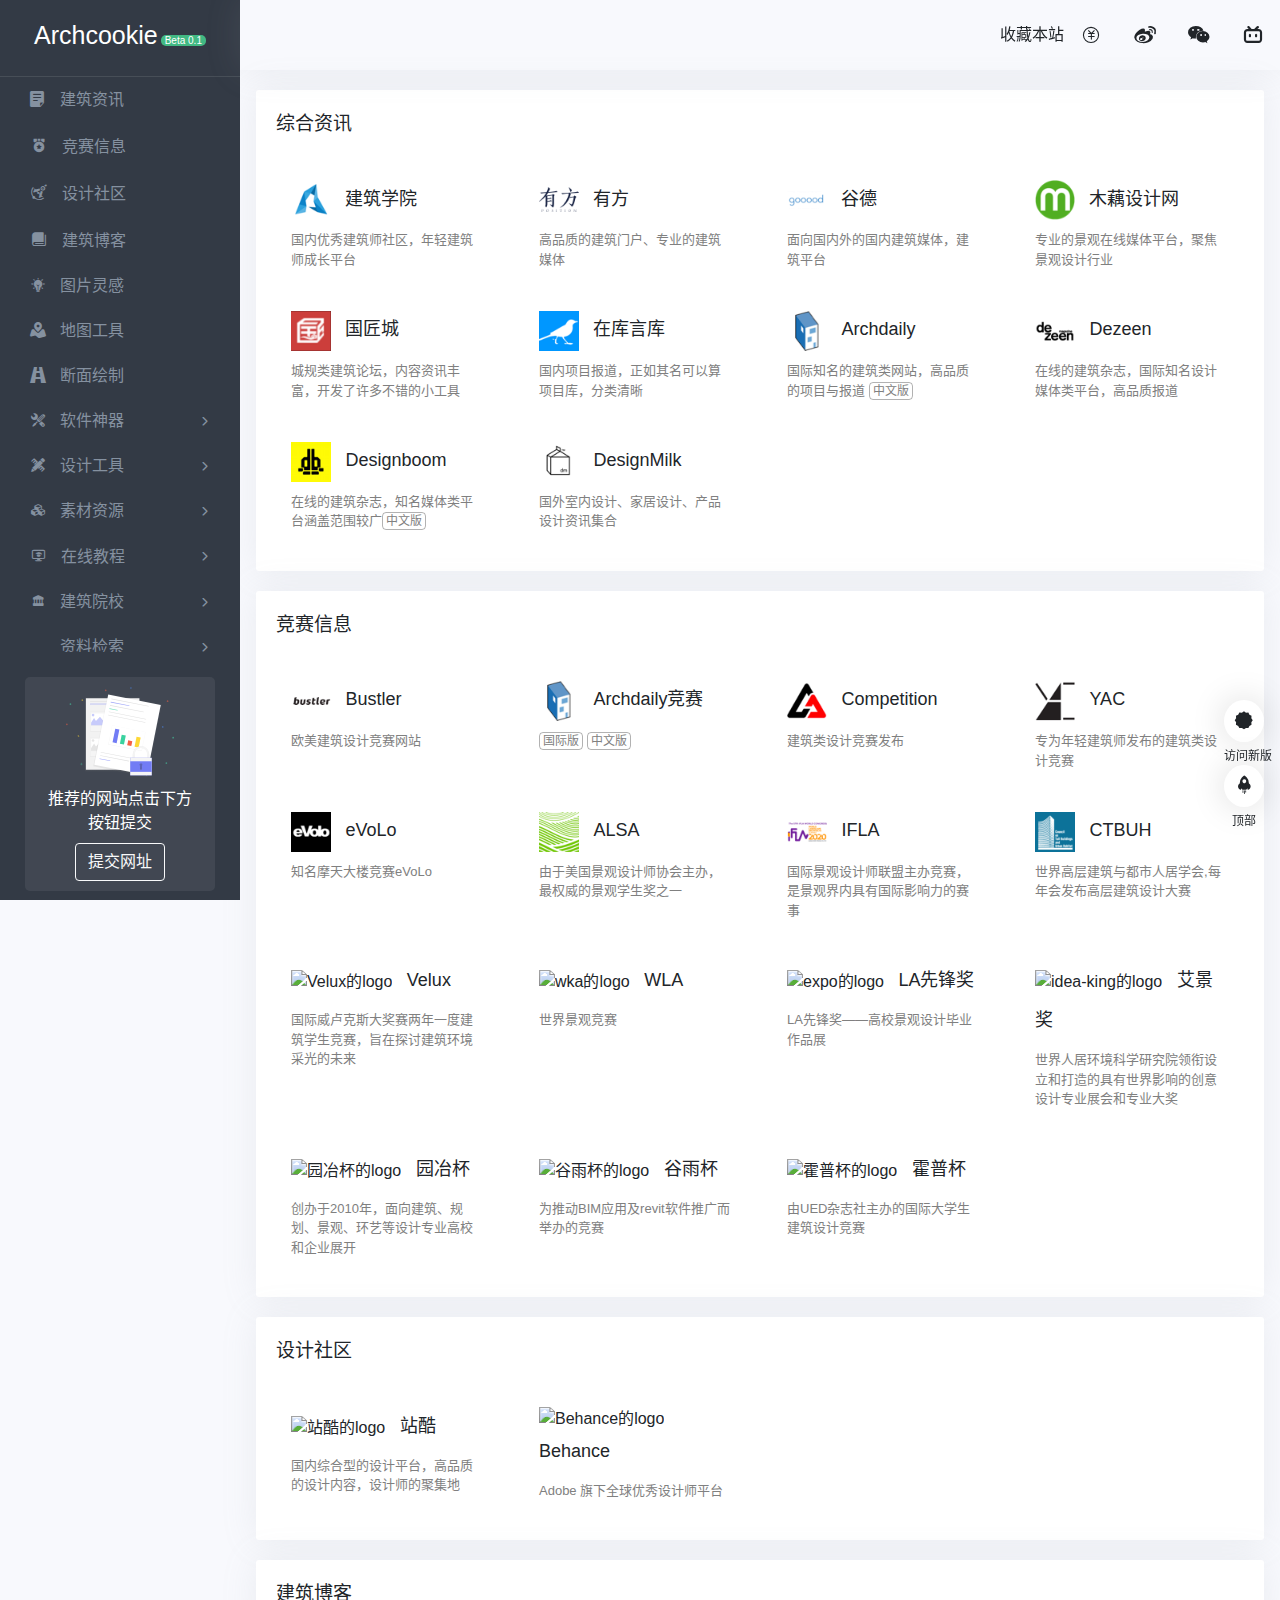
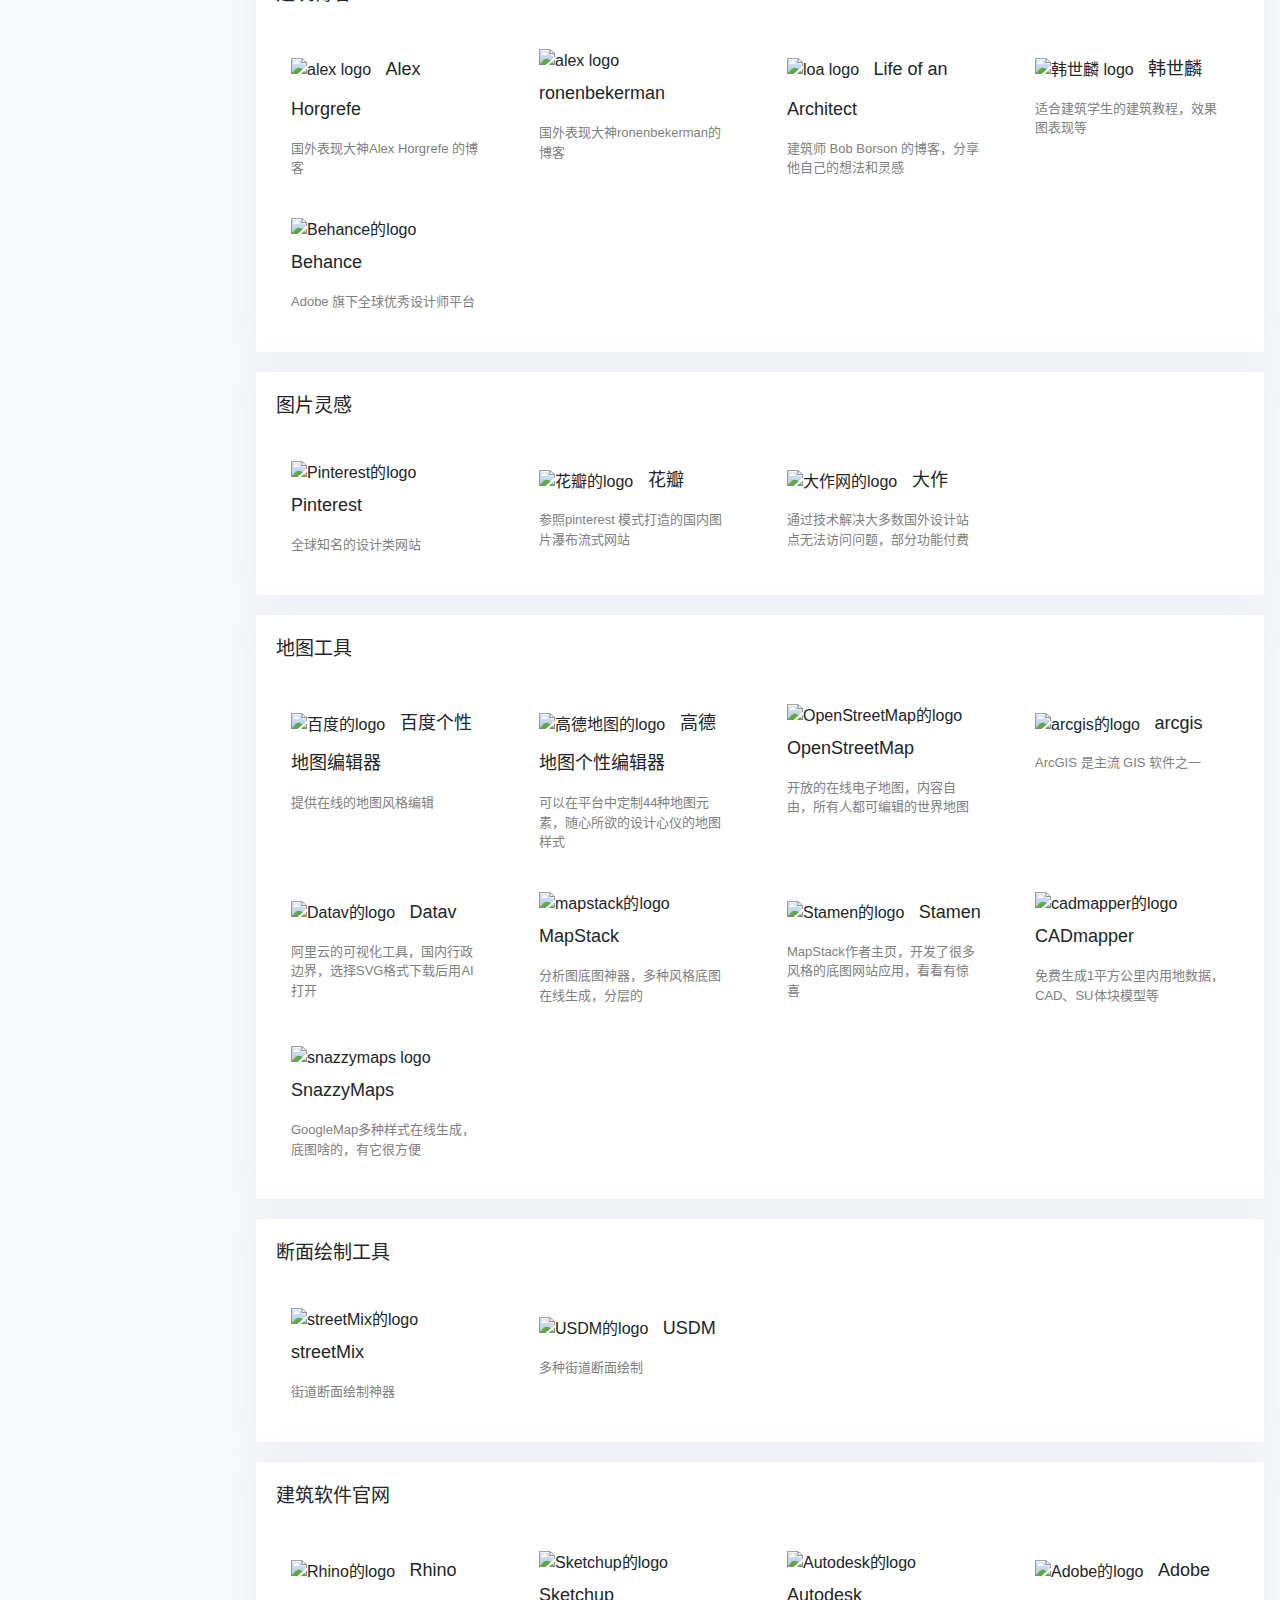
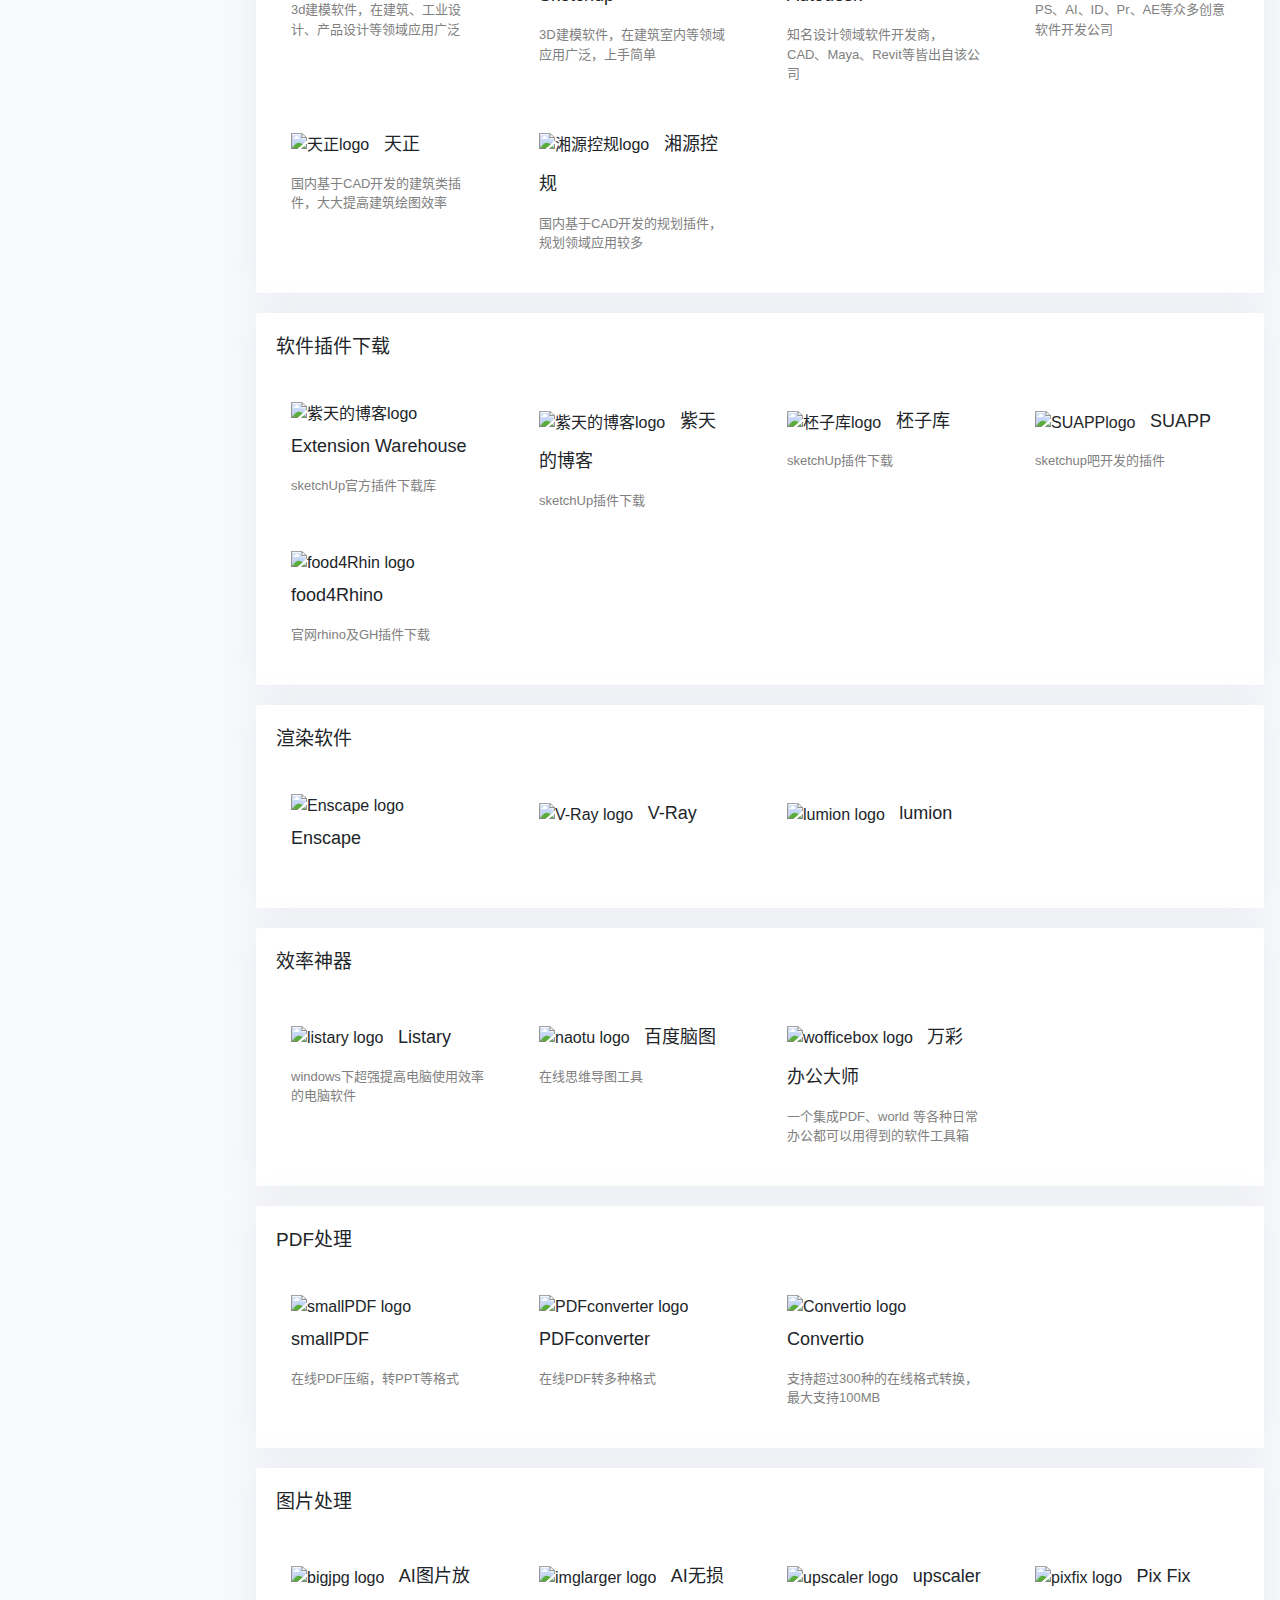
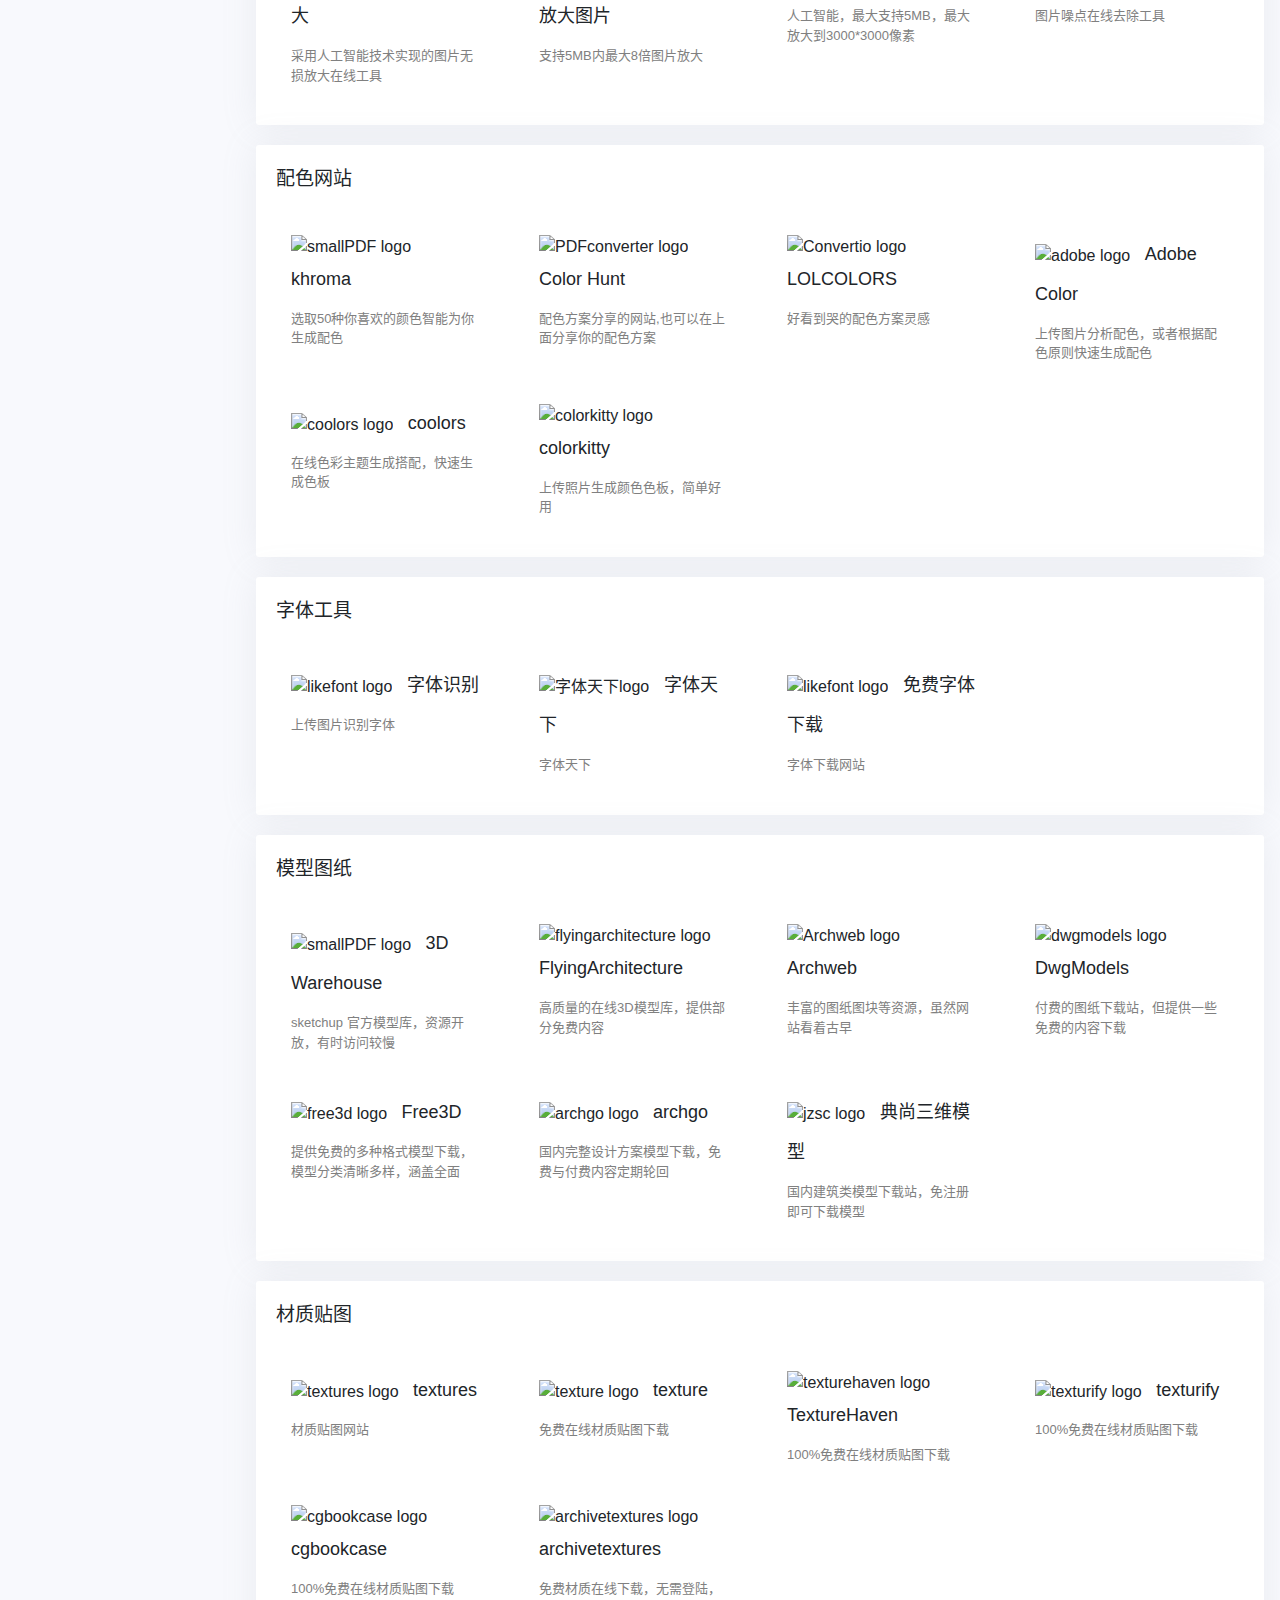
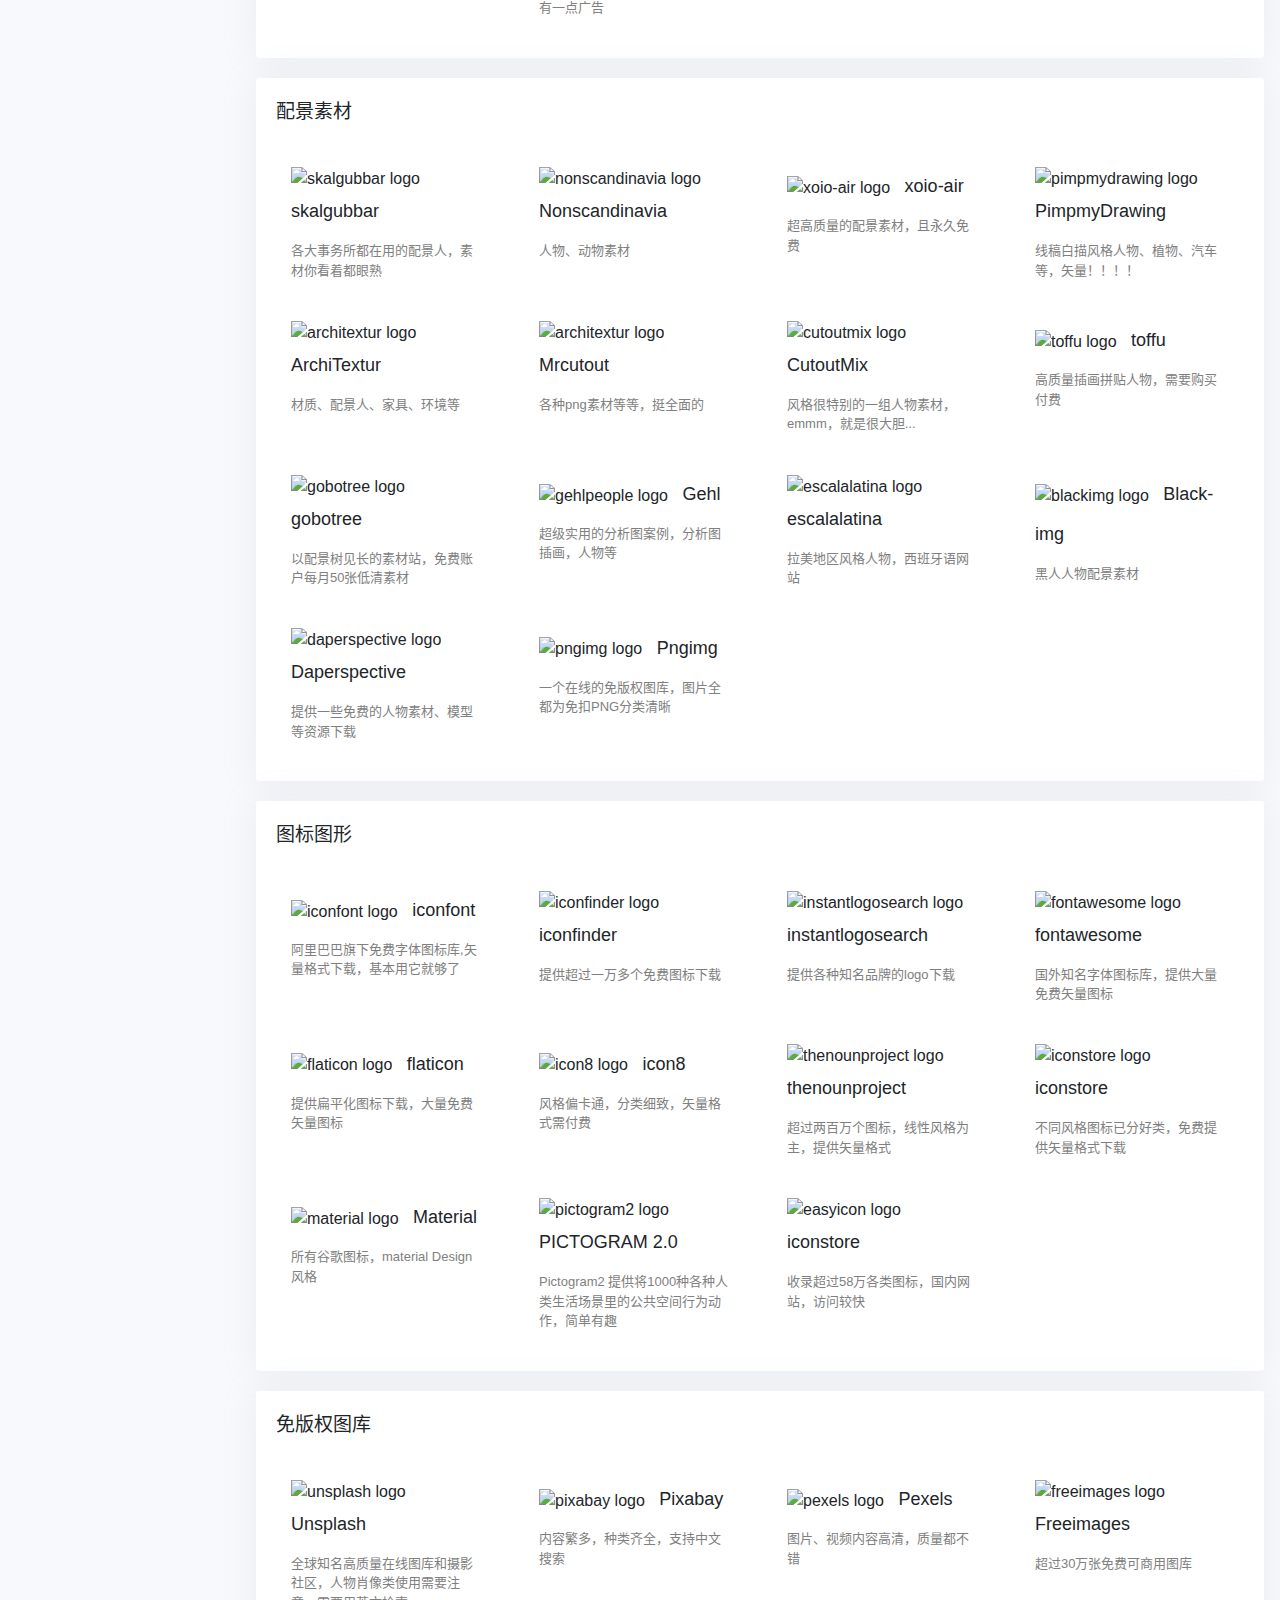
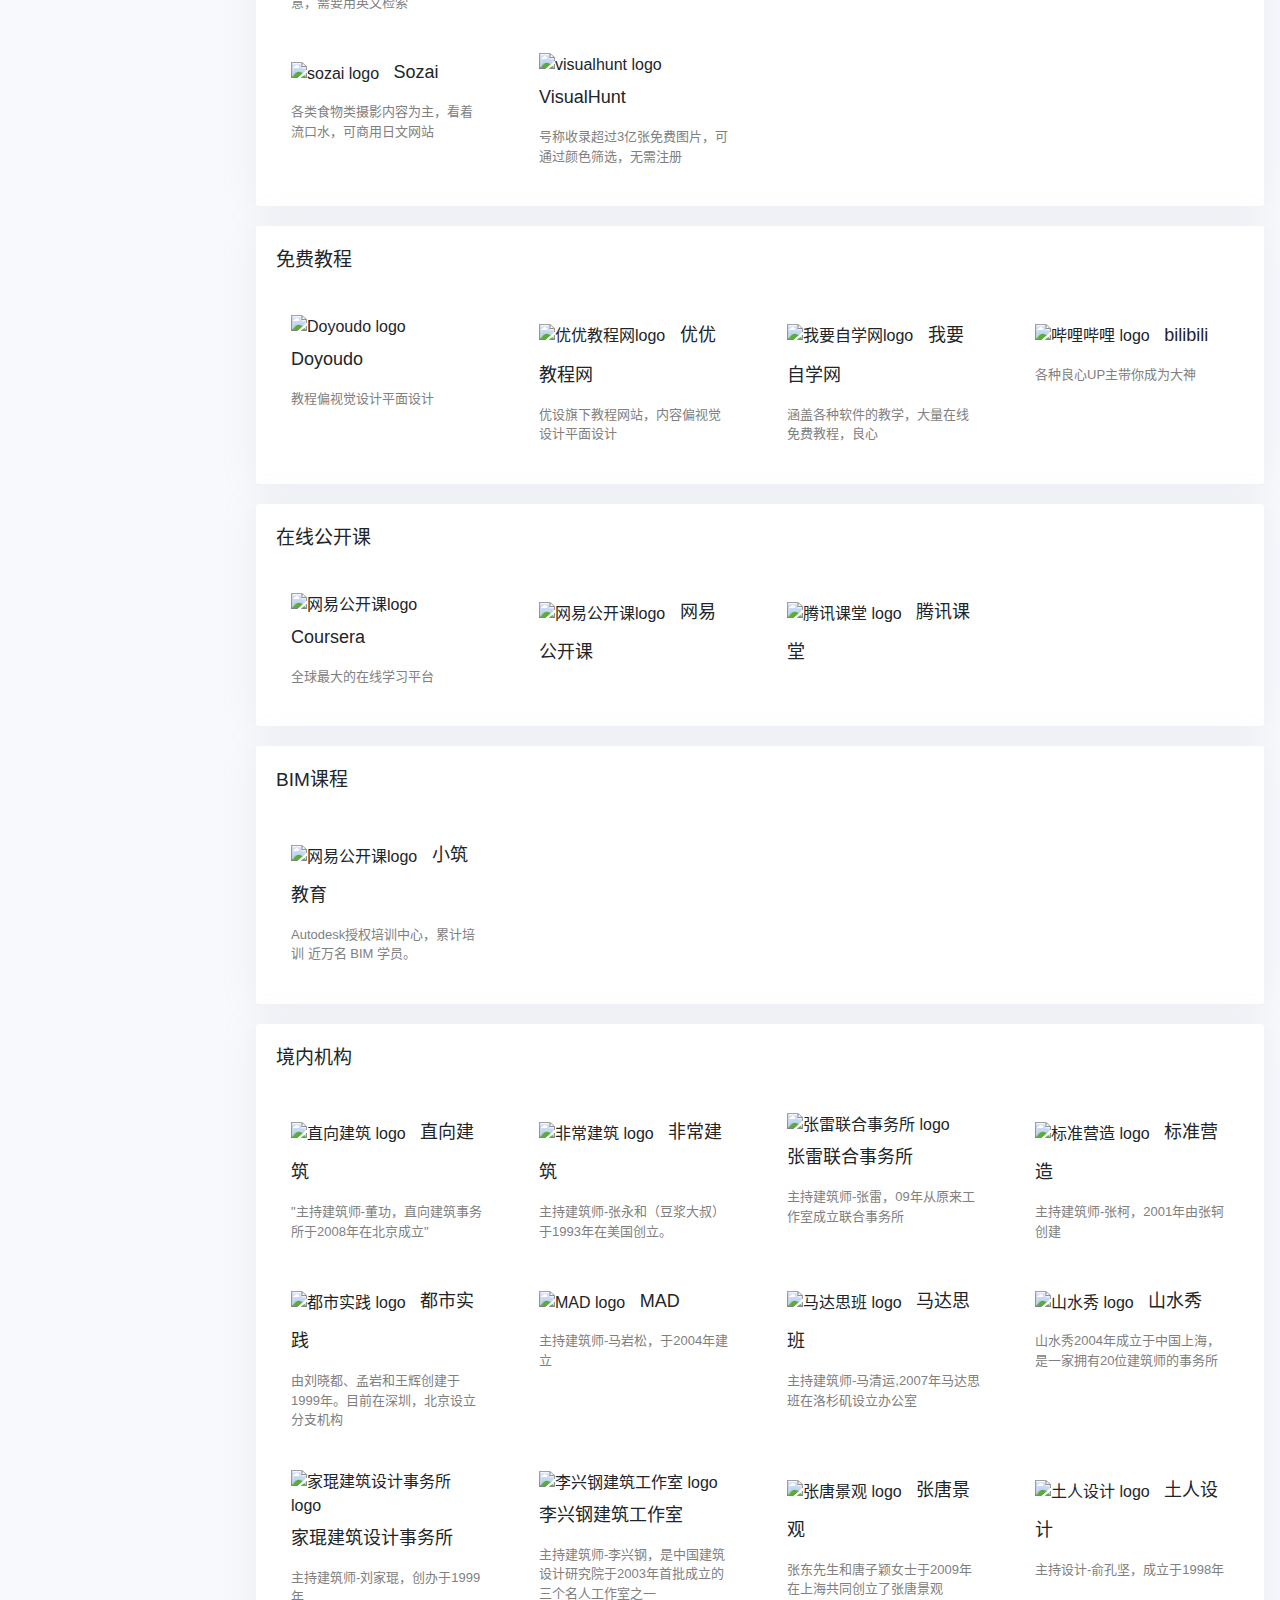
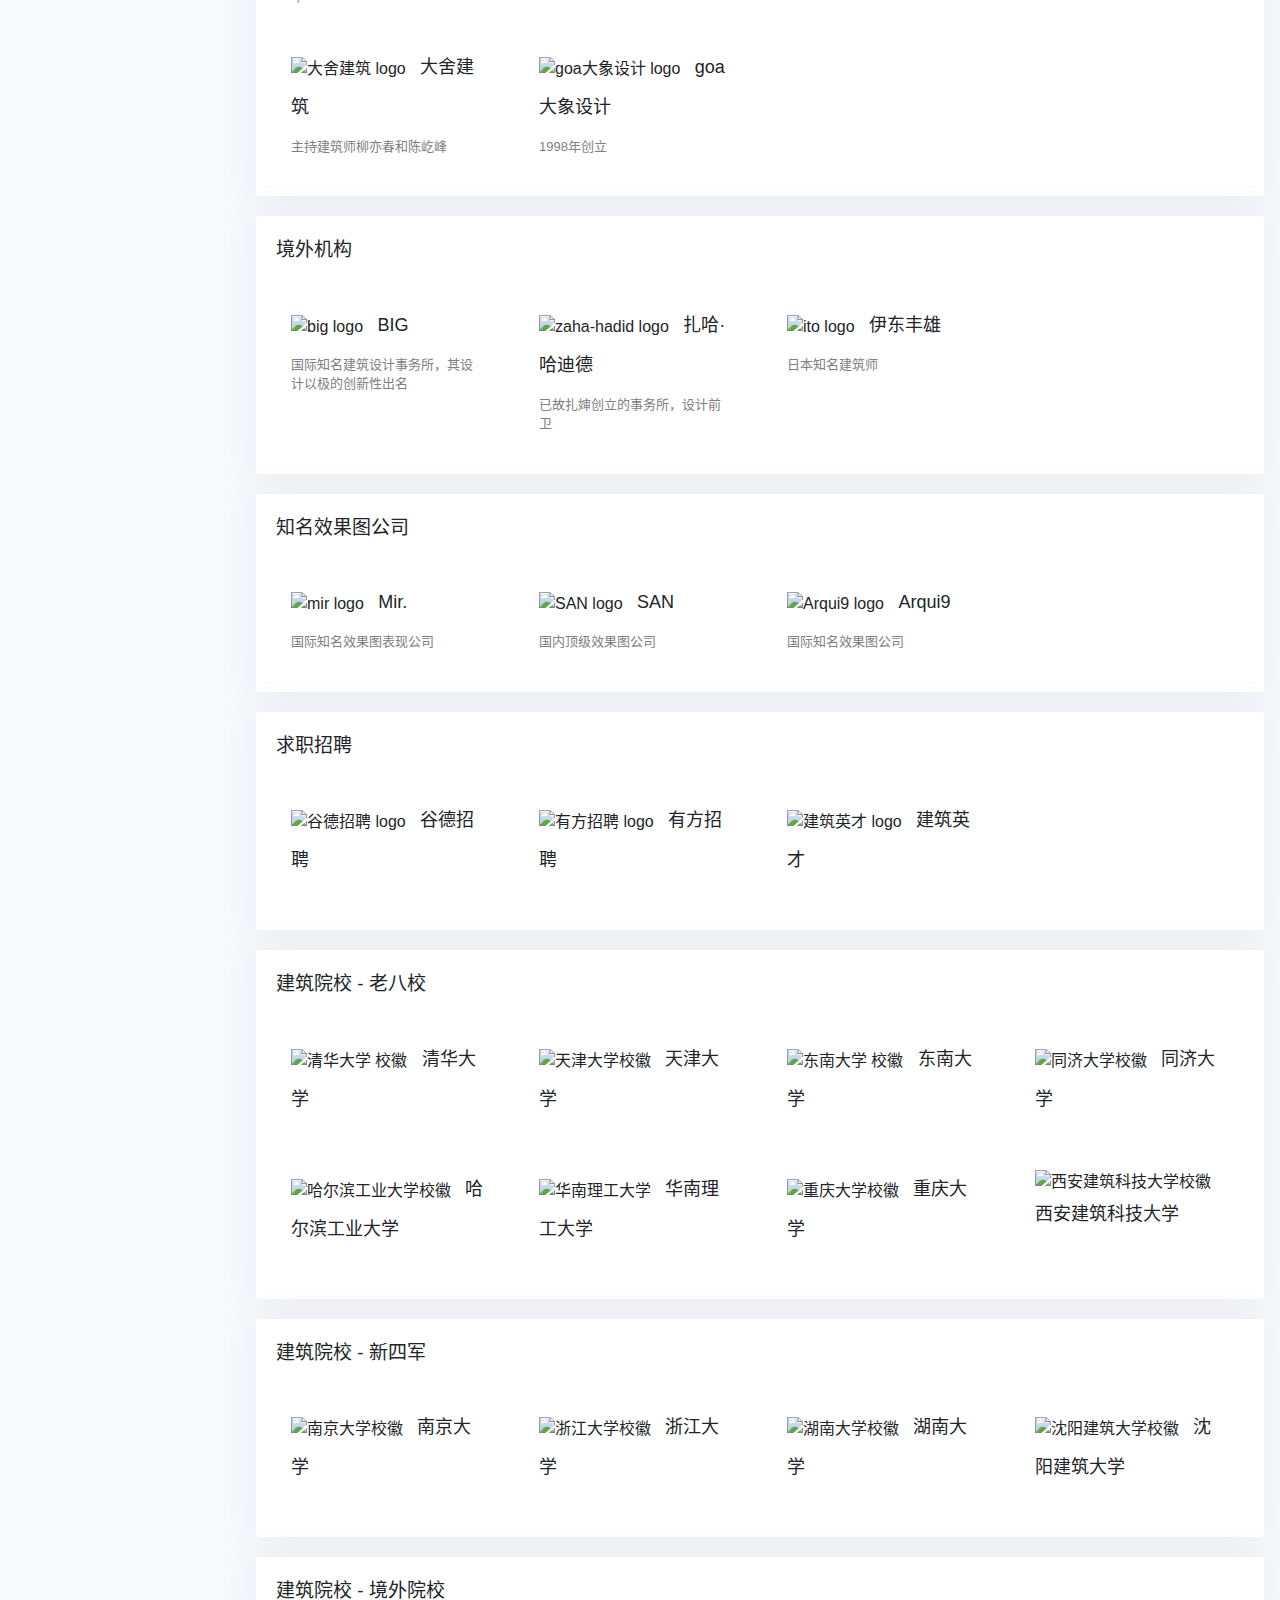
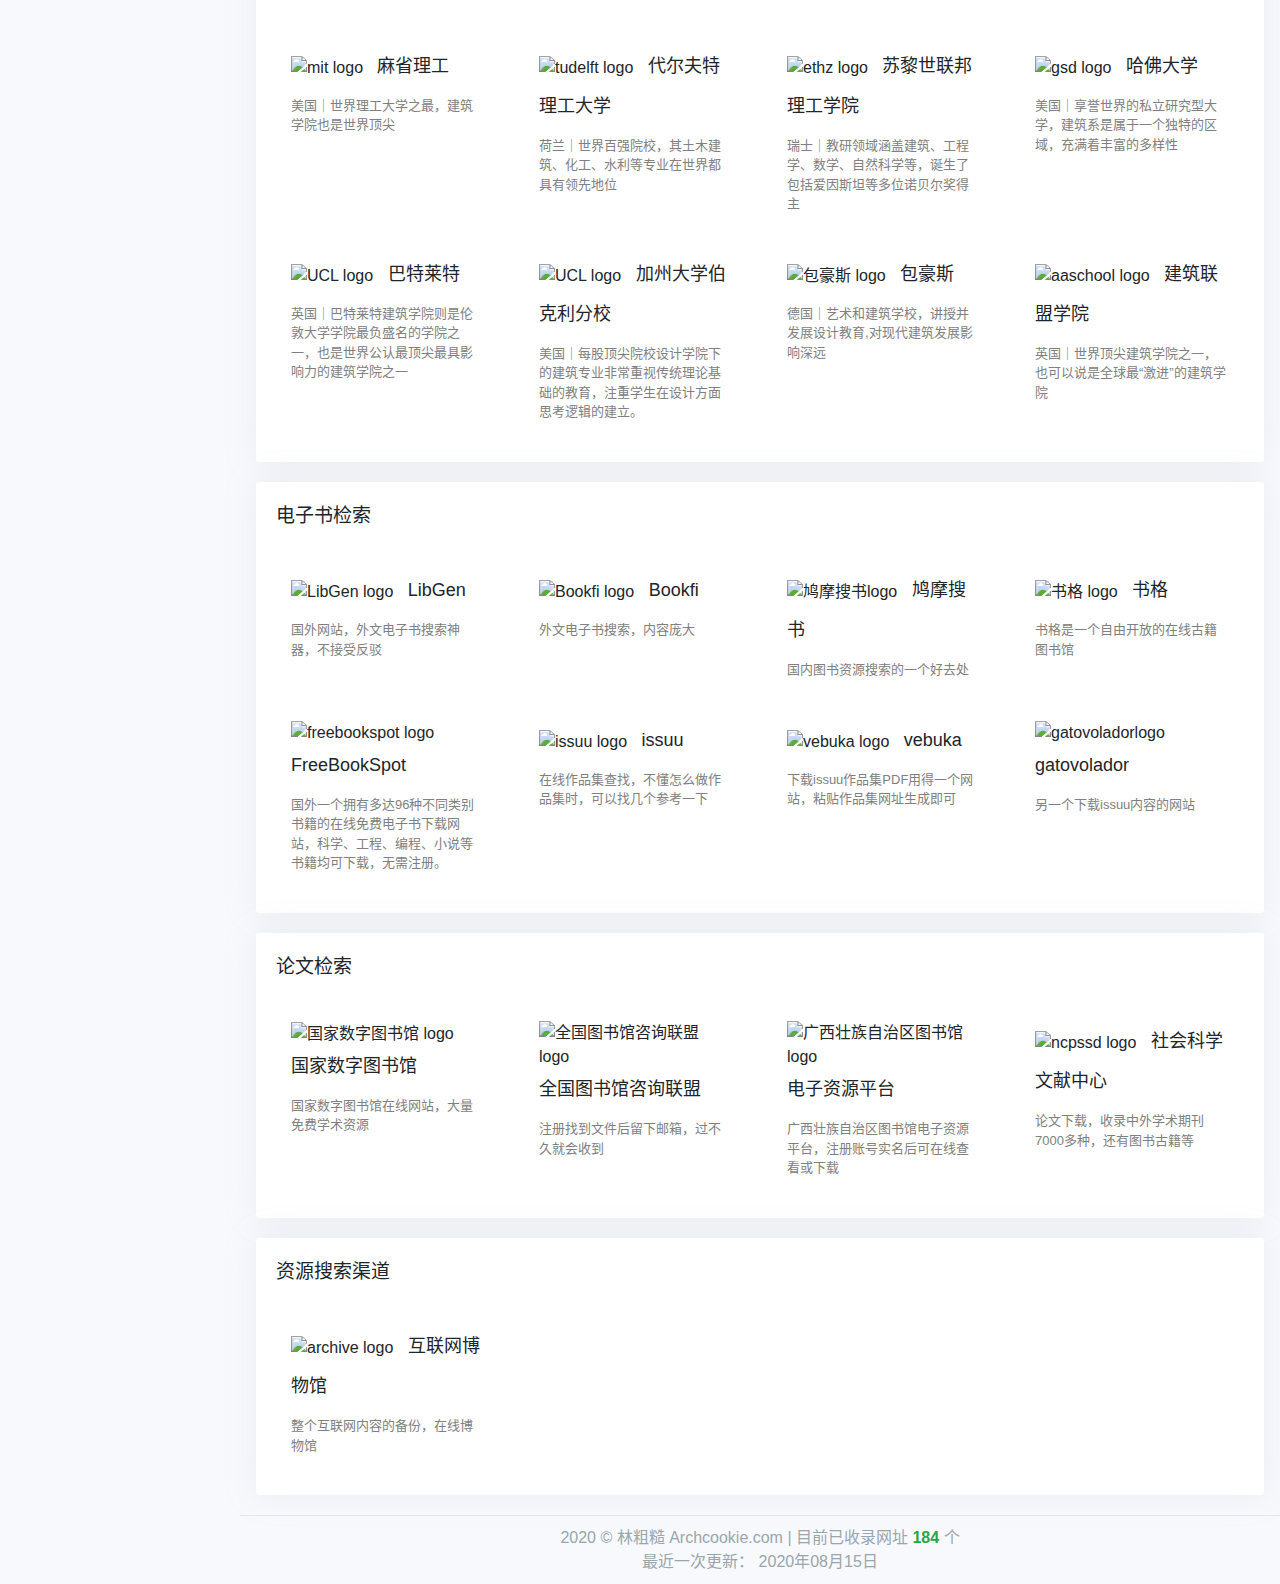
<file: index.html>
<!DOCTYPE html>
<html lang="zh-CN">

    <head>
        <!-- <meta http-equiv="refresh" content="2"> -->
        <meta charset="UTF-8">
        <meta http-equiv="Content-Type" content="text/html; charset=UTF-8">
        <meta name="viewport" content="width=device-width, initial-scale=1.0">
        <base target="_blank">
        <link rel="shortcut icon" href="favicon.ico" />
        <title>建筑曲奇导航-建筑、城规、景观，致力为建筑人做最有用的建筑导航</title>
        <meta name="description" content="为建筑、景观、城规专业集合建筑业内资源，软件教程、建筑法规、建筑规范等内容，为建筑人提供一个便捷的上网入口">
        <meta name="keywords" content="建筑曲奇、建筑、景观、城规、建筑学院、建筑学、软件、建筑导航、sketchUp模型、软件教程">
        <!--css样式初始化-->
        <link rel="stylesheet" href="css/normalize.min.css">
        <link rel="stylesheet" href="lib/bootstrap-4.4/css/bootstrap.min.css">
        <!--首页样式-->
        <link rel="stylesheet" href="css/index.css">
        <link rel="stylesheet" href="css/iconfont.css">
        <script>
            function AddFavorite(sURL, sTitle) {
                var sTitle = " "; //sTitle：添加到收藏夹中的网站页面标题名称。
                var sURL = location.href; //sURL：添加到收藏夹的完整网站页面地址
                try {
                    window.external.addFavorite(sURL, sTitle); //IE浏览器
                } catch (e) {
                    try {
                        window.sidebar.addPanel(sTitle, sURL, ""); //Firefox浏览器
                    } catch (e) {
                        alert("加入收藏失败，请按下Ctrl+D进行添加");
                    }
                }
            }
        </script>

        <script>
            var _hmt = _hmt || [];
            (function () {
                var hm = document.createElement("script");
                hm.src = "https://hm.baidu.com/hm.js?c74a5454852fc1ae404e371689fd4bec";
                var s = document.getElementsByTagName("script")[0];
                s.parentNode.insertBefore(hm, s);
            })();
        </script>


    </head>

    <body>
        <div class="wrapper">
            <!---------------------------------sidebar-start--------------------------------->
            <div class="sidenav" id="sidebar">
                <!-- logo区域 -->
                <div class="logo"><a href="http://archcookie.com/">Archcookie</a><span>Beta 0.1</span></div>
                <!-- 关闭按钮 -->
                <div class="hideSidebar"><i class="iconfont">&#xe659;</i></div>
                <div class="side-menu">
                    <ul class="text-left side-item">
                        <li>
                            <a href="#section-news" target="_self">
                                <i class="iconfont">&#xe60b;</i>
                                建筑资讯
                                <!-- <span class="iconfont">&#xe608;</span> -->
                            </a>
                        </li>
                        <li>
                            <a href="#section-competition" target="_self">
                                <i class="iconfont" style="font-size: 18px;">&#xe629;</i>
                                竞赛信息
                                <!-- <span class="iconfont">&#xe608;</span> -->
                            </a>
                        </li>
                        <li>
                            <a href="#section-design-community" target="_self">
                                <i class="iconfont" style="font-size: 18px;">&#xe61e;</i>
                                设计社区
                                <!-- <span class="iconfont">&#xe608;</span> -->
                            </a>
                        </li>
                        <li>
                            <a href="#section-blog" target="_self">
                                <i class="iconfont" style="font-size: 18px;">&#xe602;</i>
                                建筑博客
                                <!-- <span class="iconfont">&#xe608;</span> -->
                            </a>
                        </li>
                        <li>
                            <a href="#section-inspiration" target="_self">
                                <i class="iconfont">&#xe62c;</i>
                                图片灵感
                            </a>
                        </li>
                        <li>
                            <a href="#section-map" target="_self">
                                <i class="iconfont">&#xe681;</i>
                                地图工具
                            </a>
                        </li>
                        <li>
                            <a href="#section-draw" target="_self">
                                <i class="iconfont">&#xe603;</i>
                                断面绘制
                                <!-- <span class="iconfont">&#xe608;</span> -->
                            </a>
                        </li>
                        <!-- collapse-s-->
                        <li>
                            <div href="#infoSubmenu" class="dropdown" data-toggle="collapse" aria-expanded="false">
                                <i class="iconfont">&#xe767;</i>
                                软件神器<span class="iconfont">&#xe608;</span>
                            </div>
                            <ul id="infoSubmenu" class="collapse">
                                <li><a href="#section-tool" target="_self">软件官网</a></li>
                                <li><a href="#section-plug-in" target="_self">软件插件</a></li>
                                <li><a href="#section-efficienttool" target="_self">效率神器</a></li>
                                <li><a href="#section-soft-render" target="_self">渲染软件</a></li>
                                <li><a href="#section-convert" target="_self">PDF处理</a></li>
                                <li><a href="#section-pic" target="_self">图片处理</a></li>
                                <li><a href="#section-color" target="_self">配色网站</a></li>
                                <li><a href="#section-font" target="_self">字体工具</a></li>
                            </ul>
                        </li>
                        <!-- collapse-e-->
                        <!-- collapse-s-->
                        <li>
                            <div href="#designTool" class="dropdown" data-toggle="collapse" aria-expanded="false">
                                <i class="iconfont">&#xe640;</i>
                                设计工具<span class="iconfont">&#xe608;</span>
                            </div>
                            <ul id="designTool" class="collapse">
                                <li><a href="#section-font" target="_self">字体工具</a></li>
                            </ul>
                        </li>
                        <!-- collapse-e-->
                        <!-- collapse-s-->
                        <li>
                            <div href="#model" class="dropdown" data-toggle="collapse" aria-expanded="false">
                                <i class="iconfont">&#xe60f;</i>
                                素材资源
                                <span class="iconfont">&#xe608;</span>
                            </div>
                            <ul id="model" class="collapse">
                                <li><a href="#section-model" target="_self">模型图纸</a></li>
                                <li><a href="#section-texture" target="_self">材质贴图</a></li>
                                <li><a href="#section-resources" target="_self">配景素材</a></li>
                                <li><a href="#section-icon" target="_self">图标图形</a></li>
                                <li><a href="#section-freepicture" target="_self">免费图库</a></li>
                            </ul>
                        </li>
                        <!-- collapse-e-->
                        <!-- collapse-s-->
                        <li>
                            <div href="#course" class="dropdown" data-toggle="collapse" aria-expanded="false">
                                <i class="iconfont" style="font-size: 17px;">&#xe60c;</i>
                                在线教程<span class="iconfont">&#xe608;</span></div>
                            <ul id="course" class="collapse">
                                <li><a href="#course-free" target="_self"> 免费教程 </a></li>
                                <li><a href="#course-open" target="_self">在线公开课</a></li>
                                <li><a href="#course-BIM" target="_self">BIM课程</a></li>
                            </ul>
                        </li>
                        <!-- collapse-e-->
                        <!-- collapse-s-->
                        <li>
                            <div href="#university" class="dropdown" data-toggle="collapse" aria-expanded="false">
                                <i class="iconfont">&#xe783;</i>
                                建筑院校
                                <span class="iconfont">&#xe608;</span>
                            </div>
                            <ul id="university" class="collapse">
                                <li><a href="#university-old8" target="_self">老八校</a></li>
                                <li><a href="#university-new4" target="_self">新四军</a></li>
                                <li><a href="#university-Foreign" target="_self">国外院校</a></li>
                            </ul>
                        </li>
                        <!-- collapse-e-->
                        <!-- collapse-s-->
                        <li>
                            <div href="#publish" class="dropdown" data-toggle="collapse" aria-expanded="false">
                                <i class="iconfont">&#xe616;</i>
                                资料检索
                                <span class="iconfont">&#xe608;</span>
                            </div>
                            <ul id="publish" class="collapse">
                                <li><a href="#ebook" target="_self">电子书检索</a></li>
                                <li><a href="#paper" target="_self">论文检索</a></li>
                                <li><a href="#res-search" target="_self">资源搜索渠道</a></li>
                            </ul>
                        </li>
                        <!-- collapse-e-->
                        <!-- collapse-s-->
                        <li>
                            <div href="#company" class="dropdown" data-toggle="collapse" aria-expanded="false">
                                <i class="iconfont">&#xe60a;</i>
                                设计机构<span class="iconfont">&#xe608;</span></div>
                            <ul id="company" class="collapse">
                                <li><a href="#section-company" target="_self">境内机构</a></li>
                                <li><a href="#section-company-foreign" target="_self">境外机构</a></li>
                                <li><a href="#section-company-render" target="_self">知名效果图公司</a></li>
                            </ul>
                        </li>
                        <!-- collapse-e-->
                        <li>
                            <a href="#section-job" target="_self">
                                <i class="iconfont" style="font-size: 12px;">&#xe60d;</i>
                                求职招聘
                                <!-- <span class="iconfont">&#xe608;</span> -->
                            </a>
                        </li>
                    </ul>

                </div>
                <!-- 网址提交 -->
                <div class="sub-info text-center">
                    <img src="images/help-icon.svg" alt="">
                    <div class="m-2">推荐的网站点击下方按钮提交</div>
                    <a href="http://archcollege.mikecrm.com/06teAuh" class="btn btn-outline-light"
                        target="_blank">提交网址</a>
                </div>

            </div>
            <!---------------------------------sidebar-end--------------------------------->
            <!---------------------------------content-start--------------------------------->
            <!-- nav start -->
            <main class="main-content container-fluid" id="mainContent">
                <!-- nav start -->
                <ul class="nav justify-content-end">
                    <li id="menuToggle">

                        <button type="button" id="sidebarCollapse" class="btn btn-light">
                            <i class="iconfont">&#xe61f;</i>
                        </button>
                    </li>
                    <!-- <li class="">archcookie</li> -->
                    <li class="nav-item">
                        <a href="#" target="_self" onclick="AddFavorite(window.location,document.title)"
                            style="line-height: 70px;">收藏本站</a>
                    </li>
                    <li class="nav-item">
                        <a class="nav-link wechat" href="#" title="打赏作者" target="_self"><span
                                class="iconfont">&#xe625;</span>
                            <img class="lozad" data-src="images/like.png" />
                        </a>
                    </li>
                    <li class="nav-item">
                        <a class="nav-link wechat" href="https://weibo.com/u/7300640551" title="关注我的微博"><span
                                class="iconfont">&#xe63e;</span></a>
                    </li>
                    <li class="nav-item">
                        <a class="nav-link wechat" href="#" target="_self"><span class="iconfont"
                                title="关注我的公众号">&#xe62b;</span>
                            <img class="lozad" data-src="images/wechat.png" />
                        </a>

                    </li>
                    <li class="nav-item">
                        <a class="nav-link" href="https://space.bilibili.com/16179639" title="我的B站更新"><span
                                class="iconfont">&#xe75c;</span></a>
                    </li>
                </ul>
                <!-- nav end -->
                <!-- card start -->
                <div class="main container-fluid">
                    <!-- senction-s  -->
                    <div id="section-news" class="panel">
                        <div class="l-title">
                            <span class="section-title">综合资讯</span>
                        </div>
                        <div class="row">
                            <!-- card-s -->
                            <div class="main-item col-sm-6 col-md-4 col-lg-3">
                                <div class="card">
                                    <a href="http://www.archcollege.com">
                                        <div class="card-head">
                                            <span class="card-icon"><img class="lozad"
                                                    data-src="images/logo/archcollege.png" alt="建筑学院的logo" /></span>
                                            <span class="card-title">建筑学院</span>
                                        </div>
                                        <div class="card-body">
                                            国内优秀建筑师社区，年轻建筑师成长平台
                                        </div>
                                    </a>

                                </div>

                            </div>
                            <!-- card-e -->
                            <!-- card-s -->
                            <div class="main-item col-sm-6 col-md-4 col-lg-3">
                                <div class="card">
                                    <a href="http://www.archiposition.com/">
                                        <div class="card-head">
                                            <span class="card-icon"><img class="lozad"
                                                    data-src="images/logo/archiposition.png" alt="有方建筑的logo" /></span>
                                            <span class="card-title">有方</span>
                                        </div>
                                        <div class="card-body">
                                            高品质的建筑门户、专业的建筑媒体
                                        </div>
                                    </a>

                                </div>

                            </div>
                            <!-- card-e -->
                            <!-- card-s -->
                            <div class="main-item col-sm-6 col-md-4 col-lg-3">
                                <div class="card">
                                    <a href="https://www.gooood.cn/">
                                        <div class="card-head">
                                            <span class="card-icon"><img class="lozad" data-src="images/logo/gooood.png"
                                                    alt="谷德网的logo" /></span>
                                            <span class="card-title">谷德</span>
                                        </div>
                                        <div class="card-body">
                                            面向国内外的国内建筑媒体，建筑平台
                                        </div>
                                    </a>

                                </div>

                            </div>
                            <!-- card-e -->
                            <!-- card-s -->
                            <div class="main-item col-sm-6 col-md-4 col-lg-3">
                                <div class="card">
                                    <a href="https://mooool.com/">
                                        <div class="card-head">
                                            <span class="card-icon"><img class="lozad" data-src="images/logo/mooool.png"
                                                    alt="木藕设计网的logo" />
                                            </span>
                                            <span class="card-title">木藕设计网</span>
                                        </div>
                                        <div class="card-body">
                                            专业的景观在线媒体平台，聚焦景观设计行业
                                        </div>
                                    </a>
                                </div>
                            </div>
                            <!-- card-e -->
                            <!-- card-s -->
                            <div class="main-item col-sm-6 col-md-4 col-lg-3">
                                <div class="card">
                                    <a href="http://bbs.caup.net/">
                                        <div class="card-head">
                                            <span class="card-icon"><img class="lozad" data-src="images/logo/caup.png"
                                                    alt="国匠城的logo" /></span>
                                            <span class="card-title">国匠城</span>
                                        </div>
                                        <div class="card-body">
                                            城规类建筑论坛，内容资讯丰富，开发了许多不错的小工具
                                        </div>
                                    </a>
                                </div>
                            </div>
                            <!-- card-e -->
                            <!-- card-s -->
                            <div class="main-item col-sm-6 col-md-4 col-lg-3">
                                <div class="card">
                                    <a href="http://www.ikuku.cn/">
                                        <div class="card-head">
                                            <span class="card-icon"><img class="lozad" data-src="images/logo/ikuku.png"
                                                    alt="在库言库的logo" /></span>
                                            <span class="card-title">在库言库</span>
                                        </div>
                                        <div class="card-body">
                                            国内项目报道，正如其名可以算项目库，分类清晰
                                        </div>
                                    </a>
                                </div>
                            </div>
                            <!-- card-e -->
                            <!-- card-s -->
                            <div class="main-item col-sm-6 col-md-4 col-lg-3">
                                <div class="card">
                                    <a href="http://www.archdaily.com">
                                        <div class="card-head">
                                            <span class="card-icon"><img class="lozad"
                                                    data-src="images/logo/archdaily.png" alt="Archdaily的logo" /></span>
                                            <span class="card-title">Archdaily

                                            </span>
                                        </div>

                                        <div class="card-body">
                                            国际知名的建筑类网站，高品质的项目与报道
                                            <a class="tag" href="http://www.archdaily.cn">中文版</a>
                                        </div>
                                    </a>
                                </div>
                            </div>
                            <!-- card-e -->
                            <!-- card-s -->
                            <div class="main-item col-sm-6 col-md-4 col-lg-3">
                                <div class="card">
                                    <a href="https://www.dezeen.com/">
                                        <div class="card-head">
                                            <span class="card-icon">
                                                <img class="lozad" data-src="images/logo/dezeen.png"
                                                    alt="Dezeen的logo" />
                                            </span>
                                            <span class="card-title">Dezeen

                                            </span>
                                        </div>

                                        <div class="card-body">
                                            在线的建筑杂志，国际知名设计媒体类平台，高品质报道
                                        </div>
                                    </a>
                                </div>
                            </div>
                            <!-- card-e -->
                            <!-- card-s -->
                            <div class="main-item col-sm-6 col-md-4 col-lg-3">
                                <div class="card">
                                    <a href="https://www.designboom.com/">
                                        <div class="card-head">
                                            <span class="card-icon">
                                                <img class="lozad" data-src="images/logo/designboom.png"
                                                    alt="Designboom的logo" />
                                            </span>
                                            <span class="card-title">Designboom</span>
                                        </div>

                                        <div class="card-body">
                                            在线的建筑杂志，知名媒体类平台涵盖范围较广<a class="tag" href="http://www.designboom.cn/">中文版</a>
                                        </div>
                                    </a>
                                </div>
                            </div>
                            <!-- card-e -->
                            <!-- card-s -->
                            <div class="main-item col-sm-6 col-md-4 col-lg-3">
                                <div class="card">
                                    <a href="https://design-milk.com/">
                                        <div class="card-head">
                                            <span class="card-icon">
                                                <img class="lozad" data-src="images/logo/designmilk.png"
                                                    alt="DesignMilk的logo" />
                                            </span>
                                            <span class="card-title">DesignMilk</span>
                                        </div>

                                        <div class="card-body">
                                            国外室内设计、家居设计、产品设计资讯集合
                                        </div>
                                    </a>
                                </div>
                            </div>
                            <!-- card-e -->

                        </div>
                    </div>
                    <!-- senction -e  -->
                    <!-- senction-s  -->
                    <div id="section-competition" class="panel">
                        <div class="l-title">
                            <span class="section-title">竞赛信息</span>
                        </div>
                        <div class="row">
                            <!-- card-s -->
                            <div class="main-item col-sm-6 col-md-4 col-lg-3">
                                <div class="card">
                                    <a href="https://bustler.net/">
                                        <div class="card-head">
                                            <span class="card-icon">
                                                <img class="lozad" data-src="images/logo/bustler.png"
                                                    alt="bustler的logo" />
                                            </span>
                                            <span class="card-title">Bustler</span>
                                        </div>
                                        <div class="card-body">
                                            欧美建筑设计竞赛网站
                                        </div>
                                    </a>
                                </div>
                            </div>
                            <!-- card-e -->
                            <!-- card-s -->
                            <div class="main-item col-sm-6 col-md-4 col-lg-3">
                                <div class="card">
                                    <a href="https://www.archdaily.cn/cn/search/competitions?ad_name=main-menu">
                                        <div class="card-head">
                                            <span class="card-icon">
                                                <img class="lozad" data-src="images/logo/archdaily.png"
                                                    alt="archdaily的logo" />
                                            </span>
                                            <span class="card-title">Archdaily竞赛</span>
                                        </div>
                                        <div class="card-body">
                                            <a class="tag"
                                                href="https://www.archdaily.com/search/competitions?ad_name=main-menu">国际版</a>
                                            <a class="tag"
                                                href="http://www.archdaily.cn/cn/search/competitions?ad_name=main-menu">中文版</a>
                                        </div>
                                    </a>

                                </div>
                            </div>
                            <!-- card-e -->
                            <!-- card-s -->
                            <div class="main-item col-sm-6 col-md-4 col-lg-3">
                                <div class="card">
                                    <a href="https://www.competition.archi/">
                                        <div class="card-head">
                                            <span class="card-icon">
                                                <img class="lozad" data-src="images/logo/competition.png"
                                                    alt="competition的logo" />
                                            </span>
                                            <span class="card-title">Competition</span>
                                        </div>
                                        <div class="card-body">
                                            建筑类设计竞赛发布
                                        </div>
                                    </a>
                                </div>
                            </div>
                            <!-- card-e -->
                            <!-- card-s -->
                            <div class="main-item col-sm-6 col-md-4 col-lg-3">
                                <div class="card">
                                    <a href="https://www.youngarchitectscompetitions.com/">
                                        <div class="card-head">
                                            <span class="card-icon">
                                                <img class="lozad" data-src="images/logo/yac.png" alt="yac的logo" />
                                            </span>
                                            <span class="card-title">YAC</span>
                                        </div>
                                        <div class="card-body">
                                            专为年轻建筑师发布的建筑类设计竞赛
                                        </div>
                                    </a>
                                </div>
                            </div>
                            <!-- card-e -->
                            <!-- card-s -->
                            <div class="main-item col-sm-6 col-md-4 col-lg-3">
                                <div class="card">
                                    <a href="http://www.evolo.us/category/competition/">
                                        <div class="card-head">
                                            <span class="card-icon">
                                                <img class="lozad" data-src="images/logo/evolo.png" alt="evolo的logo" />
                                            </span>
                                            <span class="card-title">eVoLo</span>
                                        </div>
                                        <div class="card-body">
                                            知名摩天大楼竞赛eVoLo
                                        </div>
                                    </a>
                                </div>
                            </div>
                            <!-- card-e -->
                            <!-- card-s -->
                            <div class="main-item col-sm-6 col-md-4 col-lg-3">
                                <div class="card">
                                    <a href="https://www.asla.org/2020cfe/index.html">
                                        <div class="card-head">
                                            <span class="card-icon">
                                                <img class="lozad" data-src="images/logo/alsa.png" alt="ALSA的logo" />
                                            </span>
                                            <span class="card-title">ALSA</span>
                                        </div>
                                        <div class="card-body">
                                            由于美国景观设计师协会主办，最权威的景观学生奖之一
                                        </div>
                                    </a>
                                </div>
                            </div>
                            <!-- card-e -->
                            <!-- card-s -->
                            <div class="main-item col-sm-6 col-md-4 col-lg-3">
                                <div class="card">
                                    <a href="https://www.ifla2020.com/">
                                        <div class="card-head">
                                            <span class="card-icon">
                                                <img class="lozad" data-src="images/logo/ifla.png" alt="ifla的logo" />
                                            </span>
                                            <span class="card-title">IFLA</span>
                                        </div>
                                        <div class="card-body">
                                            国际景观设计师联盟主办竞赛，是景观界内具有国际影响力的赛事
                                        </div>
                                    </a>
                                </div>
                            </div>
                            <!-- card-e -->
                            <!-- card-s -->
                            <div class="main-item col-sm-6 col-md-4 col-lg-3">
                                <div class="card">
                                    <a href="https://www.ctbuh.org/">
                                        <div class="card-head">
                                            <span class="card-icon">
                                                <img class="lozad" data-src="images/logo/ctbuh.png" alt="ctbuh的logo" />
                                            </span>
                                            <span class="card-title">CTBUH</span>
                                        </div>
                                        <div class="card-body">
                                            世界高层建筑与都市人居学会,每年会发布高层建筑设计大赛
                                        </div>
                                    </a>
                                </div>
                            </div>
                            <!-- card-e -->
                            <!-- card-s -->
                            <div class="main-item col-sm-6 col-md-4 col-lg-3">
                                <div class="card">
                                    <a href="https://iva.velux.com/">
                                        <div class="card-head">
                                            <span class="card-icon">
                                                <img class="lozad" data-src="images/logo/velux.png" alt="Velux的logo" />
                                            </span>
                                            <span class="card-title">Velux</span>
                                        </div>
                                        <div class="card-body">
                                            国际威卢克斯大奖赛两年一度建筑学生竞赛，旨在探讨建筑环境采光的未来
                                        </div>
                                    </a>
                                </div>
                            </div>
                            <!-- card-e -->
                            <!-- card-s -->
                            <div class="main-item col-sm-6 col-md-4 col-lg-3">
                                <div class="card">
                                    <a href="https://worldlandscapearchitect.com/">
                                        <div class="card-head">
                                            <span class="card-icon">
                                                <img class="lozad" data-src="images/logo/wla.png" alt="wka的logo" />
                                            </span>
                                            <span class="card-title">WLA</span>
                                        </div>
                                        <div class="card-body">
                                            世界景观竞赛
                                        </div>
                                    </a>
                                </div>
                            </div>
                            <!-- card-e -->
                            <!-- card-s -->
                            <div class="main-item col-sm-6 col-md-4 col-lg-3">
                                <div class="card">
                                    <a href="http://expo.landscape.cn/">
                                        <div class="card-head">
                                            <span class="card-icon">
                                                <img class="lozad" data-src="images/logo/expo.png" alt="expo的logo" />
                                            </span>
                                            <span class="card-title">LA先锋奖</span>
                                        </div>
                                        <div class="card-body">
                                            LA先锋奖——高校景观设计毕业作品展
                                        </div>
                                    </a>
                                </div>
                            </div>
                            <!-- card-e -->
                            <!-- card-s -->
                            <div class="main-item col-sm-6 col-md-4 col-lg-3">
                                <div class="card">
                                    <a href="https://www.idea-king.org/">
                                        <div class="card-head">
                                            <span class="card-icon">
                                                <img class="lozad" data-src="images/logo/idea-king.png"
                                                    alt="idea-king的logo" />
                                            </span>
                                            <span class="card-title">艾景奖</span>
                                        </div>
                                        <div class="card-body">
                                            世界人居环境科学研究院领衔设立和打造的具有世界影响的创意设计专业展会和专业大奖
                                        </div>
                                    </a>
                                </div>
                            </div>
                            <!-- card-e -->
                            <!-- card-s -->
                            <div class="main-item col-sm-6 col-md-4 col-lg-3">
                                <div class="card">
                                    <a href="http://yyb.chla.com.cn/">
                                        <div class="card-head">
                                            <span class="card-icon">
                                                <img class="lozad" data-src="images/logo/yyb.png" alt="园冶杯的logo" />
                                            </span>
                                            <span class="card-title">园冶杯</span>
                                        </div>
                                        <div class="card-body">
                                            创办于2010年，面向建筑、规划、景观、环艺等设计专业高校和企业展开
                                        </div>
                                    </a>
                                </div>
                            </div>
                            <!-- card-e -->
                            <!-- card-s -->
                            <div class="main-item col-sm-6 col-md-4 col-lg-3">
                                <div class="card">
                                    <a href="http://guyubei.tuituisoft.com/">
                                        <div class="card-head">
                                            <span class="card-icon">
                                                <img class="lozad" data-src="images/logo/guyubei.png" alt="谷雨杯的logo" />
                                            </span>
                                            <span class="card-title">谷雨杯</span>
                                        </div>
                                        <div class="card-body">
                                            为推动BIM应用及revit软件推广而举办的竞赛
                                        </div>
                                    </a>
                                </div>
                            </div>
                            <!-- card-e -->
                            <!-- card-s -->
                            <div class="main-item col-sm-6 col-md-4 col-lg-3">
                                <div class="card">
                                    <a href="http://hypcup.uedmagazine.net/">
                                        <div class="card-head">
                                            <span class="card-icon">
                                                <img class="lozad" data-src="images/logo/hypcup.png" alt="霍普杯的logo" />
                                            </span>
                                            <span class="card-title">霍普杯</span>
                                        </div>
                                        <div class="card-body">
                                            由UED杂志社主办的国际大学生建筑设计竞赛
                                        </div>
                                    </a>
                                </div>
                            </div>
                            <!-- card-e -->
                        </div>
                    </div>
                    <!-- senction -e  -->
                    <!-- senction-s  -->
                    <div id="section-design-community" class="panel">
                        <div class="l-title">
                            <span class="section-title">设计社区</span>
                        </div>
                        <div class="row">
                            <!-- card-s -->
                            <div class="main-item col-sm-6 col-md-4 col-lg-3">
                                <div class="card">
                                    <a href="https://www.zcool.com.cn/">
                                        <div class="card-head">
                                            <span class="card-icon">
                                                <img class="lozad" data-src="images/logo/zcool.png" alt="站酷的logo" />
                                            </span>
                                            <span class="card-title">站酷</span>
                                        </div>
                                        <div class="card-body">
                                            国内综合型的设计平台，高品质的设计内容，设计师的聚集地
                                        </div>
                                    </a>

                                </div>

                            </div>
                            <!-- card-e -->
                            <!-- card-s -->
                            <div class="main-item col-sm-6 col-md-4 col-lg-3">
                                <div class="card">
                                    <a href="https://www.behance.net/">
                                        <div class="card-head">
                                            <span class="card-icon">
                                                <img class="lozad" data-src="images/logo/behance.png"
                                                    alt="Behance的logo" />
                                            </span>
                                            <span class="card-title">Behance</span>
                                        </div>
                                        <div class="card-body">
                                            Adobe 旗下全球优秀设计师平台
                                        </div>
                                    </a>

                                </div>
                            </div>
                            <!-- card-e -->
                        </div>
                    </div>
                    <!-- senction -e  -->
                    <!-- senction-s  -->
                    <div id="section-blog" class="panel">
                        <div class="l-title">
                            <span class="section-title">建筑博客</span>
                        </div>
                        <div class="row">
                            <!-- card-s -->
                            <div class="main-item col-sm-6 col-md-4 col-lg-3">
                                <div class="card">
                                    <a href="https://visualizingarchitecture.com/">
                                        <div class="card-head">
                                            <span class="card-icon">
                                                <img class="lozad" data-src="images/logo/alex.png" alt="alex logo" />
                                            </span>
                                            <span class="card-title">Alex Horgrefe</span>
                                        </div>
                                        <div class="card-body">
                                            国外表现大神Alex Horgrefe 的博客
                                        </div>
                                    </a>
                                </div>
                            </div>
                            <!-- card-e -->
                            <!-- card-s -->
                            <div class="main-item col-sm-6 col-md-4 col-lg-3">
                                <div class="card">
                                    <a href="https://www.ronenbekerman.com/">
                                        <div class="card-head">
                                            <span class="card-icon">
                                                <img class="lozad" data-src="images/logo/ronenbekerman.png"
                                                    alt="alex logo" />
                                            </span>
                                            <span class="card-title">ronenbekerman</span>
                                        </div>
                                        <div class="card-body">
                                            国外表现大神ronenbekerman的博客
                                        </div>
                                    </a>
                                </div>
                            </div>
                            <!-- card-e -->
                            <!-- card-s -->
                            <div class="main-item col-sm-6 col-md-4 col-lg-3">
                                <div class="card">
                                    <a href="https://www.lifeofanarchitect.com/">
                                        <div class="card-head">
                                            <span class="card-icon">
                                                <img class="lozad" data-src="images/logo/lifeofanarchitect.png"
                                                    alt="loa logo" />
                                            </span>
                                            <span class="card-title">Life of an Architect</span>
                                        </div>
                                        <div class="card-body">
                                            建筑师 Bob Borson 的博客，分享他自己的想法和灵感
                                        </div>
                                    </a>
                                </div>
                            </div>
                            <!-- card-e -->
                            <!-- card-s -->
                            <div class="main-item col-sm-6 col-md-4 col-lg-3">
                                <div class="card">
                                    <a href="http://hanshilin.com">
                                        <div class="card-head">
                                            <span class="card-icon">
                                                <img class="lozad" data-src="images/logo/hanshilin.png"
                                                    alt="韩世麟 logo" />
                                            </span>
                                            <span class="card-title">韩世麟</span>
                                        </div>
                                        <div class="card-body">
                                            适合建筑学生的建筑教程，效果图表现等
                                        </div>
                                    </a>
                                </div>
                            </div>
                            <!-- card-e -->
                            <!-- card-s -->
                            <div class="main-item col-sm-6 col-md-4 col-lg-3">
                                <div class="card">
                                    <a href="https://www.behance.net/">
                                        <div class="card-head">
                                            <span class="card-icon">
                                                <img class="lozad" data-src="images/logo/behance.png"
                                                    alt="Behance的logo" />
                                            </span>
                                            <span class="card-title">Behance</span>
                                        </div>
                                        <div class="card-body">
                                            Adobe 旗下全球优秀设计师平台
                                        </div>
                                    </a>

                                </div>
                            </div>
                            <!-- card-e -->
                        </div>
                    </div>
                    <!-- senction -e  -->
                    <!-- senction-s  -->
                    <div id="section-inspiration" class="panel">
                        <div class="l-title">
                            <span class="section-title">图片灵感</span>
                        </div>
                        <div class="row">
                            <!-- card-s -->
                            <div class="main-item col-sm-6 col-md-4 col-lg-3">
                                <div class="card">
                                    <a href="https://www.pinterest.com/">
                                        <div class="card-head">
                                            <span class="card-icon">
                                                <img class="lozad" data-src="images/logo/pinterest.png"
                                                    alt="Pinterest的logo" />
                                            </span>
                                            <span class="card-title">Pinterest</span>
                                        </div>
                                        <div class="card-body">
                                            全球知名的设计类网站
                                        </div>
                                    </a>

                                </div>

                            </div>
                            <!-- card-e -->
                            <!-- card-s -->
                            <div class="main-item col-sm-6 col-md-4 col-lg-3">
                                <div class="card">
                                    <a href="https://huaban.com/">
                                        <div class="card-head">
                                            <span class="card-icon">
                                                <img class="lozad" data-src="images/logo/huaban.png" alt="花瓣的logo" />
                                            </span>
                                            <span class="card-title">花瓣</span>
                                        </div>
                                        <div class="card-body">
                                            参照pinterest 模式打造的国内图片瀑布流式网站
                                        </div>
                                    </a>

                                </div>
                            </div>
                            <!-- card-e -->
                            <!-- card-s -->
                            <div class="main-item col-sm-6 col-md-4 col-lg-3">
                                <div class="card">
                                    <a href="https://www.bigbigwork.com/">
                                        <div class="card-head">
                                            <span class="card-icon">
                                                <img class="lozad" data-src="images/logo/bigbigwork.png"
                                                    alt="大作网的logo" />
                                            </span>
                                            <span class="card-title">大作</span>
                                        </div>
                                        <div class="card-body">
                                            通过技术解决大多数国外设计站点无法访问问题，部分功能付费
                                        </div>
                                    </a>

                                </div>
                            </div>
                            <!-- card-e -->
                        </div>
                    </div>
                    <!-- senction -e  -->
                    <!-- senction-s  -->
                    <div id="section-map" class="panel">
                        <div class="l-title">
                            <span class="section-title">地图工具</span>
                        </div>
                        <div class="row">
                            <!-- card-s -->
                            <div class="main-item col-sm-6 col-md-4 col-lg-3">
                                <div class="card">
                                    <a href="https://developer.baidu.com/map/custom/">
                                        <div class="card-head">
                                            <span class="card-icon">
                                                <img class="lozad" data-src="images/logo/baidu.png" alt="百度的logo" />
                                            </span>
                                            <span class="card-title">百度个性地图编辑器</span>
                                        </div>
                                        <div class="card-body">
                                            提供在线的地图风格编辑
                                        </div>
                                    </a>

                                </div>

                            </div>
                            <!-- card-e -->
                            <!-- card-s -->
                            <div class="main-item col-sm-6 col-md-4 col-lg-3">
                                <div class="card">
                                    <a href="https://lbs.amap.com/getting-started/mapstyle">
                                        <div class="card-head">
                                            <span class="card-icon">
                                                <img class="lozad" data-src="images/logo/gaode.png" alt="高德地图的logo" />
                                            </span>
                                            <span class="card-title">高德地图个性编辑器</span>
                                        </div>
                                        <div class="card-body">
                                            可以在平台中定制44种地图元素，随心所欲的设计心仪的地图样式
                                        </div>
                                    </a>
                                </div>

                            </div>
                            <!-- card-e -->
                            <!-- card-s -->
                            <div class="main-item col-sm-6 col-md-4 col-lg-3">
                                <div class="card">
                                    <a href="https://www.openstreetmap.org/">
                                        <div class="card-head">
                                            <span class="card-icon">
                                                <img class="lozad" data-src="images/logo/openstreetmap.png"
                                                    alt="OpenStreetMap的logo" />
                                            </span>
                                            <span class="card-title">OpenStreetMap</span>
                                        </div>
                                        <div class="card-body">
                                            开放的在线电子地图，内容自由，所有人都可编辑的世界地图
                                        </div>
                                    </a>

                                </div>
                            </div>
                            <!-- card-e -->
                            <!-- card-s -->
                            <div class="main-item col-sm-6 col-md-4 col-lg-3">
                                <div class="card">
                                    <a href="http://www.arcgis.com/">
                                        <div class="card-head">
                                            <span class="card-icon">
                                                <img class="lozad" data-src="images/logo/arcgis.png"
                                                    alt="arcgis的logo" />
                                            </span>
                                            <span class="card-title">arcgis</span>
                                        </div>
                                        <div class="card-body">
                                            ArcGIS 是主流 GIS 软件之一
                                        </div>
                                    </a>
                                </div>
                            </div>
                            <!-- card-e -->
                            <!-- card-s -->
                            <div class="main-item col-sm-6 col-md-4 col-lg-3">
                                <div class="card">
                                    <a href="http://datav.aliyun.com/tools/atlas/">
                                        <div class="card-head">
                                            <span class="card-icon">
                                                <img class="lozad" data-src="images/logo/datav.png" alt="Datav的logo" />
                                            </span>
                                            <span class="card-title">Datav</span>
                                        </div>
                                        <div class="card-body">
                                            阿里云的可视化工具，国内行政边界，选择SVG格式下载后用AI打开
                                        </div>
                                    </a>
                                </div>
                            </div>
                            <!-- card-e -->
                            <!-- card-s -->
                            <div class="main-item col-sm-6 col-md-4 col-lg-3">
                                <div class="card">
                                    <a href="http://mapstack.stamen.com/">
                                        <div class="card-head">
                                            <span class="card-icon">
                                                <img class="lozad" data-src="images/logo/mapstack.png"
                                                    alt="mapstack的logo" />
                                            </span>
                                            <span class="card-title">MapStack</span>
                                        </div>
                                        <div class="card-body">
                                            分析图底图神器，多种风格底图在线生成，分层的
                                        </div>
                                    </a>
                                </div>
                            </div>
                            <!-- card-e -->
                            <!-- card-s -->
                            <div class="main-item col-sm-6 col-md-4 col-lg-3">
                                <div class="card">
                                    <a href="http://maps.stamen.com/">
                                        <div class="card-head">
                                            <span class="card-icon">
                                                <img class="lozad" data-src="images/logo/stamen.png"
                                                    alt="Stamen的logo" />
                                            </span>
                                            <span class="card-title">Stamen</span>
                                        </div>
                                        <div class="card-body">
                                            MapStack作者主页，开发了很多风格的底图网站应用，看看有惊喜
                                        </div>
                                    </a>
                                </div>
                            </div>
                            <!-- card-e -->
                            <!-- card-s -->
                            <div class="main-item col-sm-6 col-md-4 col-lg-3">
                                <div class="card">
                                    <a href="https://cadmapper.com/pro/home">
                                        <div class="card-head">
                                            <span class="card-icon">
                                                <img class="lozad" data-src="images/logo/cadmapper.png"
                                                    alt="cadmapper的logo" />
                                            </span>
                                            <span class="card-title">CADmapper</span>
                                        </div>
                                        <div class="card-body">
                                            免费生成1平方公里内用地数据，CAD、SU体块模型等
                                        </div>
                                    </a>
                                </div>
                            </div>
                            <!-- card-e -->
                            <!-- card-s -->
                            <div class="main-item col-sm-6 col-md-4 col-lg-3">
                                <div class="card">
                                    <a href="https://snazzymaps.com/">
                                        <div class="card-head">
                                            <span class="card-icon">
                                                <img class="lozad" data-src="images/logo/snazzymaps.png"
                                                    alt="snazzymaps logo" />
                                            </span>
                                            <span class="card-title">SnazzyMaps</span>
                                        </div>
                                        <div class="card-body">
                                            GoogleMap多种样式在线生成，底图啥的，有它很方便
                                        </div>
                                    </a>
                                </div>
                            </div>
                            <!-- card-e -->
                        </div>
                    </div>
                    <!-- senction -e  -->
                    <!-- senction-s  -->
                    <div id="section-draw" class="panel">
                        <div class="l-title">
                            <span class="section-title">断面绘制工具</span>
                        </div>
                        <div class="row">
                            <!-- card-s -->
                            <div class="main-item col-sm-6 col-md-4 col-lg-3">
                                <div class="card">
                                    <a href="https://streetmix.net/">
                                        <div class="card-head">
                                            <span class="card-icon">
                                                <img class="lozad" data-src="images/logo/streetmix.png"
                                                    alt="streetMix的logo" />
                                            </span>
                                            <span class="card-title">streetMix</span>
                                        </div>
                                        <div class="card-body">
                                            街道断面绘制神器
                                        </div>
                                    </a>

                                </div>

                            </div>
                            <!-- card-e -->
                            <!-- card-s -->
                            <div class="main-item col-sm-6 col-md-4 col-lg-3">
                                <div class="card">
                                    <a href="https://usdm.upc.gov.ae/USDM/">
                                        <div class="card-head">
                                            <span class="card-icon">
                                                <img class="lozad" data-src="images/logo/usdm.png" alt="USDM的logo" />
                                            </span>
                                            <span class="card-title">USDM</span>
                                        </div>
                                        <div class="card-body">
                                            多种街道断面绘制
                                        </div>
                                    </a>

                                </div>
                            </div>
                            <!-- card-e -->
                        </div>
                    </div>
                    <!-- senction -e  -->
                    <!-- senction-s  -->
                    <div id="section-tool" class="panel">
                        <div class="l-title">
                            <span class="section-title">建筑软件官网</span>
                        </div>
                        <div class="row">
                            <!-- card-s -->
                            <div class="main-item col-sm-6 col-md-4 col-lg-3">
                                <div class="card">
                                    <a href="https://www.rhino3d.com/">
                                        <div class="card-head">
                                            <span class="card-icon">
                                                <img class="lozad" data-src="images/logo/rhino.png" alt="Rhino的logo" />
                                            </span>
                                            <span class="card-title">Rhino</span>
                                        </div>
                                        <div class="card-body">
                                            3d建模软件，在建筑、工业设计、产品设计等领域应用广泛
                                        </div>
                                    </a>
                                </div>

                            </div>
                            <!-- card-e -->
                            <!-- card-s -->
                            <div class="main-item col-sm-6 col-md-4 col-lg-3">
                                <div class="card">
                                    <a href="https://www.sketchup.com/">
                                        <div class="card-head">
                                            <span class="card-icon">
                                                <img class="lozad" data-src="images/logo/sketchup.png"
                                                    alt="Sketchup的logo" />
                                            </span>
                                            <span class="card-title">Sketchup</span>
                                        </div>
                                        <div class="card-body">
                                            3D建模软件，在建筑室内等领域应用广泛，上手简单
                                        </div>
                                    </a>

                                </div>
                            </div>
                            <!-- card-e -->
                            <!-- card-s -->
                            <div class="main-item col-sm-6 col-md-4 col-lg-3">
                                <div class="card">
                                    <a href="https://www.autodesk.com/">
                                        <div class="card-head">
                                            <span class="card-icon">
                                                <img class="lozad" data-src="images/logo/autodesk.png"
                                                    alt="Autodesk的logo" />
                                            </span>
                                            <span class="card-title">Autodesk</span>
                                        </div>
                                        <div class="card-body">
                                            知名设计领域软件开发商，CAD、Maya、Revit等皆出自该公司
                                        </div>
                                    </a>

                                </div>
                            </div>
                            <!-- card-e -->
                            <!-- card-s -->
                            <div class="main-item col-sm-6 col-md-4 col-lg-3">
                                <div class="card">
                                    <a href="https://www.adobe.com/">
                                        <div class="card-head">
                                            <span class="card-icon">
                                                <img class="lozad" data-src="images/logo/adobe.png"
                                                    alt="Adobe的logo"></span>
                                            <span class="card-title">Adobe</span>
                                        </div>
                                        <div class="card-body">
                                            PS、AI、ID、Pr、AE等众多创意软件开发公司
                                        </div>
                                    </a>
                                </div>
                            </div>
                            <!-- card-e -->
                            <!-- card-s -->
                            <div class="main-item col-sm-6 col-md-4 col-lg-3">
                                <div class="card">
                                    <a href="http://www.tangent.com.cn/">
                                        <div class="card-head">
                                            <span class="card-icon">
                                                <img class="lozad" data-src="images/logo/tangent.png" alt="天正logo">
                                            </span>
                                            <span class="card-title">天正</span>
                                        </div>
                                        <div class="card-body">
                                            国内基于CAD开发的建筑类插件，大大提高建筑绘图效率
                                        </div>
                                    </a>
                                </div>
                            </div>
                            <!-- card-e -->
                            <!-- card-s -->
                            <div class="main-item col-sm-6 col-md-4 col-lg-3">
                                <div class="card">
                                    <a href="http://www.csxysoft.com/">
                                        <div class="card-head">
                                            <span class="card-icon">
                                                <img class="lozad" data-src="images/logo/csxysoft.png" alt="湘源控规logo">
                                            </span>
                                            <span class="card-title">湘源控规</span>
                                        </div>
                                        <div class="card-body">
                                            国内基于CAD开发的规划插件，规划领域应用较多
                                        </div>
                                    </a>
                                </div>
                            </div>
                            <!-- card-e -->
                        </div>
                    </div>
                    <!-- senction -e  -->
                    <!-- senction-s  -->
                    <div id="section-plug-in" class="panel">
                        <div class="l-title">
                            <span class="section-title">软件插件下载</span>
                        </div>
                        <div class="row">
                            <!-- card-s -->
                            <div class="main-item col-sm-6 col-md-4 col-lg-3">
                                <div class="card">
                                    <a href="https://extensions.sketchup.com/">
                                        <div class="card-head">
                                            <span class="card-icon">
                                                <img class="lozad" data-src="images/logo/extensions.png"
                                                    alt="紫天的博客logo">
                                            </span>
                                            <span class="card-title">Extension Warehouse</span>
                                        </div>
                                        <div class="card-body">
                                            sketchUp官方插件下载库
                                        </div>
                                    </a>
                                </div>
                            </div>
                            <!-- card-e -->
                            <!-- card-s -->
                            <div class="main-item col-sm-6 col-md-4 col-lg-3">
                                <div class="card">
                                    <a href="http://www.sublog.net/">
                                        <div class="card-head">
                                            <span class="card-icon">
                                                <img class="lozad" data-src="images/logo/sublog.png" alt="紫天的博客logo">
                                            </span>
                                            <span class="card-title">紫天的博客</span>
                                        </div>
                                        <div class="card-body">
                                            sketchUp插件下载
                                        </div>
                                    </a>
                                </div>
                            </div>
                            <!-- card-e -->
                            <!-- card-s -->
                            <div class="main-item col-sm-6 col-md-4 col-lg-3">
                                <div class="card">
                                    <a href="http://www.piziku.com/">
                                        <div class="card-head">
                                            <span class="card-icon">
                                                <img class="lozad" data-src="images/logo/piziku.png" alt="柸子库logo">
                                            </span>
                                            <span class="card-title">柸子库</span>
                                        </div>
                                        <div class="card-body">
                                            sketchUp插件下载
                                        </div>
                                    </a>

                                </div>
                            </div>
                            <!-- card-e -->
                            <!-- card-s -->
                            <div class="main-item col-sm-6 col-md-4 col-lg-3">
                                <div class="card">
                                    <a href="http://www.suapp.me/">
                                        <div class="card-head">
                                            <span class="card-icon">
                                                <img class="lozad" data-src="images/logo/suapp.png" alt="SUAPPlogo">
                                            </span>
                                            <span class="card-title">SUAPP</span>
                                        </div>
                                        <div class="card-body">
                                            sketchup吧开发的插件
                                        </div>
                                    </a>

                                </div>
                            </div>
                            <!-- card-e -->
                            <!-- card-s -->
                            <div class="main-item col-sm-6 col-md-4 col-lg-3">
                                <div class="card">
                                    <a href="https://www.food4rhino.com/">
                                        <div class="card-head">
                                            <span class="card-icon">
                                                <img class="lozad" data-src="images/logo/grasshopper.png"
                                                    alt="food4Rhin logo">
                                            </span>
                                            <span class="card-title">food4Rhino</span>
                                        </div>
                                        <div class="card-body">
                                            官网rhino及GH插件下载
                                        </div>
                                    </a>
                                </div>
                            </div>
                            <!-- card-e -->
                        </div>
                    </div>
                    <!-- senction -e  -->
                    <!-- senction-s  -->
                    <div id="section-soft-render" class="panel">
                        <div class="l-title">
                            <span class="section-title">渲染软件</span>
                        </div>
                        <div class="row">
                            <!-- card-s -->
                            <div class="main-item col-sm-6 col-md-4 col-lg-3">
                                <div class="card">
                                    <a href="https://www.enscape3d.com/">
                                        <div class="card-head">
                                            <span class="card-icon">
                                                <img class="lozad" data-src="images/logo/enscape.png"
                                                    alt="Enscape logo">
                                            </span>
                                            <span class="card-title">Enscape</span>
                                        </div>
                                        <div class="card-body">
                                        </div>
                                    </a>

                                </div>

                            </div>
                            <!-- card-e -->
                            <!-- card-s -->
                            <div class="main-item col-sm-6 col-md-4 col-lg-3">
                                <div class="card">
                                    <a href="https://www.chaosgroup.com/">
                                        <div class="card-head">
                                            <span class="card-icon">
                                                <img class="lozad" data-src="images/logo/vray.png" alt="V-Ray logo">
                                            </span>
                                            <span class="card-title">V-Ray</span>
                                        </div>
                                        <div class="card-body">

                                        </div>
                                    </a>

                                </div>
                            </div>
                            <!-- card-e -->
                            <!-- card-s -->
                            <div class="main-item col-sm-6 col-md-4 col-lg-3">
                                <div class="card">
                                    <a href="https://lumion.com/">
                                        <div class="card-head">
                                            <span class="card-icon">
                                                <img class="lozad" data-src="images/logo/lumion.png" alt="lumion logo">
                                            </span>
                                            <span class="card-title">lumion</span>
                                        </div>
                                        <div class="card-body">

                                        </div>
                                    </a>

                                </div>
                            </div>
                            <!-- card-e -->

                        </div>
                    </div>
                    <!-- senction -e  -->
                    <!-- senction-s  -->
                    <div id="section-efficienttool" class="panel">
                        <div class="l-title">
                            <span class="section-title">效率神器</span>
                        </div>
                        <div class="row">
                            <!-- card-s -->
                            <div class="main-item col-sm-6 col-md-4 col-lg-3">
                                <div class="card">
                                    <a href="https://www.listary.com/">
                                        <div class="card-head">
                                            <span class="card-icon">
                                                <img class="lozad" data-src="images/logo/listary.png"
                                                    alt="listary logo">
                                            </span>
                                            <span class="card-title">Listary</span>
                                        </div>
                                        <div class="card-body">
                                            windows下超强提高电脑使用效率的电脑软件
                                        </div>
                                    </a>
                                </div>
                            </div>
                            <!-- card-e -->
                            <!-- card-s -->
                            <div class="main-item col-sm-6 col-md-4 col-lg-3">
                                <div class="card">
                                    <a href="https://naotu.baidu.com/">
                                        <div class="card-head">
                                            <span class="card-icon">
                                                <img class="lozad" data-src="images/logo/naotu.png" alt="naotu logo">
                                            </span>
                                            <span class="card-title">百度脑图</span>
                                        </div>
                                        <div class="card-body">
                                            在线思维导图工具
                                        </div>
                                    </a>
                                </div>
                            </div>
                            <!-- card-e -->
                            <!-- card-s -->
                            <div class="main-item col-sm-6 col-md-4 col-lg-3">
                                <div class="card">
                                    <a href="http://www.wofficebox.com/">
                                        <div class="card-head">
                                            <span class="card-icon">
                                                <img class="lozad" data-src="images/logo/wofficebox.png"
                                                    alt="wofficebox logo">
                                            </span>
                                            <span class="card-title">万彩办公大师</span>
                                        </div>
                                        <div class="card-body">
                                            一个集成PDF、world 等各种日常办公都可以用得到的软件工具箱
                                        </div>
                                    </a>
                                </div>
                            </div>
                            <!-- card-e -->
                        </div>
                    </div>
                    <!-- senction -e  -->
                    <!-- senction-s  -->
                    <div id="section-convert" class="panel">
                        <div class="l-title">
                            <span class="section-title">PDF处理</span>
                        </div>
                        <div class="row">
                            <!-- card-s -->
                            <div class="main-item col-sm-6 col-md-4 col-lg-3">
                                <div class="card">
                                    <a href="https://smallpdf.com/">
                                        <div class="card-head">
                                            <span class="card-icon">
                                                <img class="lozad" data-src="images/logo/smallpdf.png"
                                                    alt="smallPDF logo">
                                            </span>
                                            <span class="card-title">smallPDF</span>
                                        </div>
                                        <div class="card-body">
                                            在线PDF压缩，转PPT等格式
                                        </div>
                                    </a>

                                </div>

                            </div>
                            <!-- card-e -->
                            <!-- card-s -->
                            <div class="main-item col-sm-6 col-md-4 col-lg-3">
                                <div class="card">
                                    <a href="https://www.pdfconverter.com/">
                                        <div class="card-head">
                                            <span class="card-icon">
                                                <img class="lozad" data-src="images/logo/pdfconverter.png"
                                                    alt="PDFconverter logo">
                                            </span>
                                            <span class="card-title">PDFconverter</span>
                                        </div>
                                        <div class="card-body">
                                            在线PDF转多种格式

                                        </div>
                                    </a>

                                </div>
                            </div>
                            <!-- card-e -->
                            <!-- card-s -->
                            <div class="main-item col-sm-6 col-md-4 col-lg-3">
                                <div class="card">
                                    <a href="https://convertio.co/zh/">
                                        <div class="card-head">
                                            <span class="card-icon">
                                                <img class="lozad" data-src="images/logo/convertio.png"
                                                    alt="Convertio logo">
                                            </span>
                                            <span class="card-title">Convertio</span>
                                        </div>
                                        <div class="card-body">
                                            支持超过300种的在线格式转换，最大支持100MB
                                        </div>
                                    </a>

                                </div>
                            </div>
                            <!-- card-e -->

                        </div>
                    </div>
                    <!-- senction -e  -->
                    <!-- senction-s  -->
                    <div id="section-pic" class="panel">
                        <div class="l-title">
                            <span class="section-title">图片处理</span>
                        </div>
                        <div class="row">
                            <!-- card-s -->
                            <div class="main-item col-sm-6 col-md-4 col-lg-3">
                                <div class="card">
                                    <a href="https://bigjpg.com/">
                                        <div class="card-head">
                                            <span class="card-icon">
                                                <img class="lozad" data-src="images/logo/bigjpg.png" alt="bigjpg logo">
                                            </span>
                                            <span class="card-title">AI图片放大</span>
                                        </div>
                                        <div class="card-body">
                                            采用人工智能技术实现的图片无损放大在线工具
                                        </div>
                                    </a>
                                </div>
                            </div>
                            <!-- card-e -->
                            <!-- card-s -->
                            <div class="main-item col-sm-6 col-md-4 col-lg-3">
                                <div class="card">
                                    <a href="https://imglarger.com/Tw">
                                        <div class="card-head">
                                            <span class="card-icon">
                                                <img class="lozad" data-src="images/logo/imglarger.png"
                                                    alt="imglarger logo">
                                            </span>
                                            <span class="card-title">AI无损放大图片</span>
                                        </div>
                                        <div class="card-body">
                                            支持5MB内最大8倍图片放大
                                        </div>
                                    </a>
                                </div>
                            </div>
                            <!-- card-e -->
                            <!-- card-s -->
                            <div class="main-item col-sm-6 col-md-4 col-lg-3">
                                <div class="card">
                                    <a href="https://icons8.com/upscaler">
                                        <div class="card-head">
                                            <span class="card-icon">
                                                <img class="lozad" data-src="images/logo/upscaler.png"
                                                    alt="upscaler logo">
                                            </span>
                                            <span class="card-title">upscaler</span>
                                        </div>
                                        <div class="card-body">
                                            人工智能，最大支持5MB，最大放大到3000*3000像素
                                        </div>
                                    </a>

                                </div>
                            </div>
                            <!-- card-e -->
                            <!-- card-s -->
                            <div class="main-item col-sm-6 col-md-4 col-lg-3">
                                <div class="card">
                                    <a href="https://zh.pixfix.com/">
                                        <div class="card-head">
                                            <span class="card-icon">
                                                <img class="lozad" data-src="images/logo/pixfix.png" alt="pixfix logo">
                                            </span>
                                            <span class="card-title">Pix Fix</span>
                                        </div>
                                        <div class="card-body">
                                            图片噪点在线去除工具
                                        </div>
                                    </a>
                                </div>
                            </div>
                            <!-- card-e -->
                        </div>
                    </div>
                    <!-- senction -e  -->
                    <!-- senction-s  -->
                    <div id="section-color" class="panel">
                        <div class="l-title">
                            <span class="section-title">配色网站</span>
                        </div>
                        <div class="row">
                            <!-- card-s -->
                            <div class="main-item col-sm-6 col-md-4 col-lg-3">
                                <div class="card">
                                    <a href="http://khroma.co/">
                                        <div class="card-head">
                                            <span class="card-icon">
                                                <img class="lozad" data-src="images/logo/khroma.png"
                                                    alt="smallPDF logo">
                                            </span>
                                            <span class="card-title">khroma</span>
                                        </div>
                                        <div class="card-body">
                                            选取50种你喜欢的颜色智能为你生成配色
                                        </div>
                                    </a>

                                </div>

                            </div>
                            <!-- card-e -->
                            <!-- card-s -->
                            <div class="main-item col-sm-6 col-md-4 col-lg-3">
                                <div class="card">
                                    <a href="https://colorhunt.co/">
                                        <div class="card-head">
                                            <span class="card-icon">
                                                <img class="lozad" data-src="images/logo/colorhunt.png"
                                                    alt="PDFconverter logo">
                                            </span>
                                            <span class="card-title">Color Hunt</span>
                                        </div>
                                        <div class="card-body">
                                            配色方案分享的网站,也可以在上面分享你的配色方案
                                        </div>
                                    </a>
                                </div>
                            </div>
                            <!-- card-e -->
                            <!-- card-s -->
                            <div class="main-item col-sm-6 col-md-4 col-lg-3">
                                <div class="card">
                                    <a href="https://www.webdesignrankings.com/resources/lolcolors/">
                                        <div class="card-head">
                                            <span class="card-icon">
                                                <img class="lozad" data-src="images/logo/LOLCOLORS.png"
                                                    alt="Convertio logo">
                                            </span>
                                            <span class="card-title">LOLCOLORS</span>
                                        </div>
                                        <div class="card-body">
                                            好看到哭的配色方案灵感
                                        </div>
                                    </a>
                                </div>
                            </div>
                            <!-- card-e -->
                            <!-- card-s -->
                            <div class="main-item col-sm-6 col-md-4 col-lg-3">
                                <div class="card">
                                    <a href="https://color.adobe.com/zh/create">
                                        <div class="card-head">
                                            <span class="card-icon">
                                                <img class="lozad" data-src="images/logo/adobe.png" alt="adobe logo">
                                            </span>
                                            <span class="card-title">Adobe Color</span>
                                        </div>
                                        <div class="card-body">
                                            上传图片分析配色，或者根据配色原则快速生成配色
                                        </div>
                                    </a>
                                </div>
                            </div>
                            <!-- card-e -->
                            <!-- card-s -->
                            <div class="main-item col-sm-6 col-md-4 col-lg-3">
                                <div class="card">
                                    <a href="https://coolors.co/">
                                        <div class="card-head">
                                            <span class="card-icon">
                                                <img class="lozad" data-src="images/logo/coolors.png"
                                                    alt="coolors logo">
                                            </span>
                                            <span class="card-title">coolors</span>
                                        </div>
                                        <div class="card-body">
                                            在线色彩主题生成搭配，快速生成色板
                                        </div>
                                    </a>
                                </div>
                            </div>
                            <!-- card-e -->
                            <!-- card-s -->
                            <div class="main-item col-sm-6 col-md-4 col-lg-3">
                                <div class="card">
                                    <a href="https://colorkitty.com/">
                                        <div class="card-head">
                                            <span class="card-icon">
                                                <img class="lozad" data-src="images/logo/colorkitty.png"
                                                    alt="colorkitty logo">
                                            </span>
                                            <span class="card-title">colorkitty</span>
                                        </div>
                                        <div class="card-body">
                                            上传照片生成颜色色板，简单好用
                                        </div>
                                    </a>
                                </div>
                            </div>
                            <!-- card-e -->


                        </div>
                    </div>
                    <!-- senction -e  -->
                    <!-- senction-s  -->
                    <div id="section-font" class="panel">
                        <div class="l-title">
                            <span class="section-title">字体工具</span>
                        </div>
                        <div class="row">
                            <!-- card-s -->
                            <div class="main-item col-sm-6 col-md-4 col-lg-3">
                                <div class="card">
                                    <a href="https://www.likefont.com/">
                                        <div class="card-head">
                                            <span class="card-icon">
                                                <img class="lozad" data-src="images/logo/likefont.png"
                                                    alt="likefont logo">
                                            </span>
                                            <span class="card-title">字体识别</span>
                                        </div>
                                        <div class="card-body">
                                            上传图片识别字体
                                        </div>
                                    </a>
                                </div>
                            </div>
                            <!-- card-e -->
                            <!-- card-s -->
                            <div class="main-item col-sm-6 col-md-4 col-lg-3">
                                <div class="card">
                                    <a href="http://www.fonts.net.cn/">
                                        <div class="card-head">
                                            <span class="card-icon">
                                                <img class="lozad" data-src="images/logo/fonts.png" alt="字体天下logo">
                                            </span>
                                            <span class="card-title">字体天下</span>
                                        </div>
                                        <div class="card-body">
                                            字体天下
                                        </div>
                                    </a>
                                </div>
                            </div>
                            <!-- card-e -->
                            <!-- card-s -->
                            <div class="main-item col-sm-6 col-md-4 col-lg-3">
                                <div class="card">
                                    <a href="https://cn.ffonts.net/">
                                        <div class="card-head">
                                            <span class="card-icon">
                                                <img class="lozad" data-src="images/logo/ffonts.png"
                                                    alt="likefont logo">
                                            </span>
                                            <span class="card-title">免费字体下载</span>
                                        </div>
                                        <div class="card-body">
                                            字体下载网站
                                        </div>
                                    </a>
                                </div>
                            </div>
                            <!-- card-e -->
                        </div>
                    </div>
                    <!-- senction -e  -->
                    <!-- senction-s  -->
                    <div id="section-model" class="panel">
                        <div class="l-title">
                            <span class="section-title">模型图纸</span>
                        </div>
                        <div class="row">
                            <!-- card-s -->
                            <div class="main-item col-sm-6 col-md-4 col-lg-3">
                                <div class="card">
                                    <a href="https://3dwarehouse.sketchup.com/">
                                        <div class="card-head">
                                            <span class="card-icon">
                                                <img class="lozad" data-src="images/logo/3dwarehouse.png"
                                                    alt="smallPDF logo">
                                            </span>
                                            <span class="card-title">3D Warehouse</span>
                                        </div>
                                        <div class="card-body">
                                            sketchup 官方模型库，资源开放，有时访问较慢
                                        </div>
                                    </a>
                                </div>
                            </div>
                            <!-- card-e -->
                            <!-- card-s -->
                            <div class="main-item col-sm-6 col-md-4 col-lg-3">
                                <div class="card">
                                    <a href="https://flyingarchitecture.com/store">
                                        <div class="card-head">
                                            <span class="card-icon">
                                                <img class="lozad" data-src="images/logo/flyingarchitecture.png"
                                                    alt="flyingarchitecture logo">
                                            </span>
                                            <span class="card-title">FlyingArchitecture</span>
                                        </div>
                                        <div class="card-body">
                                            高质量的在线3D模型库，提供部分免费内容
                                        </div>
                                    </a>
                                </div>
                            </div>
                            <!-- card-e -->
                            <!-- card-s -->
                            <div class="main-item col-sm-6 col-md-4 col-lg-3">
                                <div class="card">
                                    <a href="https://www.archweb.it/">
                                        <div class="card-head">
                                            <span class="card-icon">
                                                <img class="lozad" data-src="images/logo/archweb.png"
                                                    alt="Archweb logo">
                                            </span>
                                            <span class="card-title">Archweb</span>
                                        </div>
                                        <div class="card-body">
                                            丰富的图纸图块等资源，虽然网站看着古早
                                        </div>
                                    </a>
                                </div>
                            </div>
                            <!-- card-e -->
                            <!-- card-s -->
                            <div class="main-item col-sm-6 col-md-4 col-lg-3">
                                <div class="card">
                                    <a href="https://dwgmodels.com/catalog/foc/">
                                        <div class="card-head">
                                            <span class="card-icon">
                                                <img class="lozad" data-src="images/logo/dwgmodels.png"
                                                    alt="dwgmodels logo">
                                            </span>
                                            <span class="card-title">DwgModels</span>
                                        </div>
                                        <div class="card-body">
                                            付费的图纸下载站，但提供一些免费的内容下载
                                        </div>
                                    </a>
                                </div>
                            </div>
                            <!-- card-e -->
                            <!-- card-s -->
                            <div class="main-item col-sm-6 col-md-4 col-lg-3">
                                <div class="card">
                                    <a href="https://free3d.com/">
                                        <div class="card-head">
                                            <span class="card-icon">
                                                <img class="lozad" data-src="images/logo/free3d.png" alt="free3d logo">
                                            </span>
                                            <span class="card-title">Free3D</span>
                                        </div>
                                        <div class="card-body">
                                            提供免费的多种格式模型下载，模型分类清晰多样，涵盖全面
                                        </div>
                                    </a>
                                </div>
                            </div>
                            <!-- card-e -->
                            <!-- card-s -->
                            <div class="main-item col-sm-6 col-md-4 col-lg-3">
                                <div class="card">
                                    <a href="https://archgo.cn/">
                                        <div class="card-head">
                                            <span class="card-icon">
                                                <img class="lozad" data-src="images/logo/archgo.png" alt="archgo logo">
                                            </span>
                                            <span class="card-title">archgo</span>
                                        </div>
                                        <div class="card-body">
                                            国内完整设计方案模型下载，免费与付费内容定期轮回
                                        </div>
                                    </a>
                                </div>
                            </div>
                            <!-- card-e -->
                            <!-- card-s -->
                            <div class="main-item col-sm-6 col-md-4 col-lg-3">
                                <div class="card">
                                    <a href="http://3d.jzsc.net/">
                                        <div class="card-head">
                                            <span class="card-icon">
                                                <img class="lozad" data-src="images/logo/jzsc.png" alt="jzsc logo">
                                            </span>
                                            <span class="card-title">典尚三维模型</span>
                                        </div>
                                        <div class="card-body">
                                            国内建筑类模型下载站，免注册即可下载模型
                                        </div>
                                    </a>
                                </div>
                            </div>
                            <!-- card-e -->
                        </div>
                    </div>
                    <!-- senction -e  -->
                    <!-- senction-s  -->
                    <div id="section-texture" class="panel">
                        <div class="l-title">
                            <span class="section-title">材质贴图</span>
                        </div>
                        <div class="row">
                            <!-- card-s -->
                            <div class="main-item col-sm-6 col-md-4 col-lg-3">
                                <div class="card">
                                    <a href="https://www.textures.com/">
                                        <div class="card-head">
                                            <span class="card-icon">
                                                <img class="lozad" data-src="images/logo/textures.png"
                                                    alt="textures logo">
                                            </span>
                                            <span class="card-title">textures</span>
                                        </div>
                                        <div class="card-body">
                                            材质贴图网站
                                        </div>
                                    </a>
                                </div>
                            </div>
                            <!-- card-e -->
                            <!-- card-s -->
                            <div class="main-item col-sm-6 col-md-4 col-lg-3">
                                <div class="card">
                                    <a href="http://texturer.com/">
                                        <div class="card-head">
                                            <span class="card-icon">
                                                <img class="lozad" data-src="images/logo/texture.png"
                                                    alt="texture logo">
                                            </span>
                                            <span class="card-title">texture</span>
                                        </div>
                                        <div class="card-body">
                                            免费在线材质贴图下载
                                        </div>
                                    </a>
                                </div>
                            </div>
                            <!-- card-e -->
                            <!-- card-s -->
                            <div class="main-item col-sm-6 col-md-4 col-lg-3">
                                <div class="card">
                                    <a href="https://texturehaven.com/textures/">
                                        <div class="card-head">
                                            <span class="card-icon">
                                                <img class="lozad" data-src="images/logo/texturehaven.png"
                                                    alt="texturehaven logo">
                                            </span>
                                            <span class="card-title">TextureHaven</span>
                                        </div>
                                        <div class="card-body">
                                            100%免费在线材质贴图下载
                                        </div>
                                    </a>
                                </div>
                            </div>
                            <!-- card-e -->
                            <!-- card-s -->
                            <div class="main-item col-sm-6 col-md-4 col-lg-3">
                                <div class="card">
                                    <a href="http://texturify.com/">
                                        <div class="card-head">
                                            <span class="card-icon">
                                                <img class="lozad" data-src="images/logo/texturify.png"
                                                    alt="texturify logo">
                                            </span>
                                            <span class="card-title">texturify</span>
                                        </div>
                                        <div class="card-body">
                                            100%免费在线材质贴图下载
                                        </div>
                                    </a>
                                </div>
                            </div>
                            <!-- card-e -->
                            <!-- card-s -->
                            <div class="main-item col-sm-6 col-md-4 col-lg-3">
                                <div class="card">
                                    <a href="https://cgbookcase.com/textures/">
                                        <div class="card-head">
                                            <span class="card-icon">
                                                <img class="lozad" data-src="images/logo/cgbookcase.png"
                                                    alt="cgbookcase logo">
                                            </span>
                                            <span class="card-title">cgbookcase</span>
                                        </div>
                                        <div class="card-body">
                                            100%免费在线材质贴图下载
                                        </div>
                                    </a>
                                </div>
                            </div>
                            <!-- card-e -->
                            <!-- card-s -->
                            <div class="main-item col-sm-6 col-md-4 col-lg-3">
                                <div class="card">
                                    <a href="https://www.archivetextures.net/">
                                        <div class="card-head">
                                            <span class="card-icon">
                                                <img class="lozad" data-src="images/logo/archivetextures.png"
                                                    alt="archivetextures logo">
                                            </span>
                                            <span class="card-title">archivetextures</span>
                                        </div>
                                        <div class="card-body">
                                            免费材质在线下载，无需登陆，有一点广告
                                        </div>
                                    </a>
                                </div>
                            </div>
                            <!-- card-e -->
                        </div>
                    </div>
                    <!-- senction -e  -->
                    <!-- senction-s  -->
                    <div id="section-resources" class="panel">
                        <div class="l-title">
                            <span class="section-title">配景素材</span>
                        </div>
                        <div class="row">
                            <!-- card-s -->
                            <div class="main-item col-sm-6 col-md-4 col-lg-3">
                                <div class="card">
                                    <a href="https://skalgubbar.se/">
                                        <div class="card-head">
                                            <span class="card-icon">
                                                <img class="lozad" data-src="images/logo/skalgubbar.png"
                                                    alt="skalgubbar logo">
                                            </span>
                                            <span class="card-title">skalgubbar</span>
                                        </div>
                                        <div class="card-body">
                                            各大事务所都在用的配景人，素材你看着都眼熟
                                        </div>
                                    </a>
                                </div>
                            </div>
                            <!-- card-e -->
                            <!-- card-s -->
                            <div class="main-item col-sm-6 col-md-4 col-lg-3">
                                <div class="card">
                                    <a href="http://www.nonscandinavia.com/originals">
                                        <div class="card-head">
                                            <span class="card-icon">
                                                <img class="lozad" data-src="images/logo/nonscandinavia.png"
                                                    alt="nonscandinavia logo">
                                            </span>
                                            <span class="card-title">Nonscandinavia</span>
                                        </div>
                                        <div class="card-body">
                                            人物、动物素材
                                        </div>
                                    </a>
                                </div>
                            </div>
                            <!-- card-e -->
                            <!-- card-s -->
                            <div class="main-item col-sm-6 col-md-4 col-lg-3">
                                <div class="card">
                                    <a href="http://xoio-air.de/">
                                        <div class="card-head">
                                            <span class="card-icon">
                                                <img class="lozad" data-src="images/logo/xoio-air.png"
                                                    alt="xoio-air logo">
                                            </span>
                                            <span class="card-title">xoio-air</span>
                                        </div>
                                        <div class="card-body">
                                            超高质量的配景素材，且永久免费
                                        </div>
                                    </a>
                                </div>
                            </div>
                            <!-- card-e -->
                            <!-- card-s -->
                            <div class="main-item col-sm-6 col-md-4 col-lg-3">
                                <div class="card">
                                    <a href="https://pimpmydrawing.com/">
                                        <div class="card-head">
                                            <span class="card-icon">
                                                <img class="lozad" data-src="images/logo/pimpmydrawing.png"
                                                    alt="pimpmydrawing logo">
                                            </span>
                                            <span class="card-title">PimpmyDrawing</span>
                                        </div>
                                        <div class="card-body">
                                            线稿白描风格人物、植物、汽车等，矢量！！！！
                                        </div>
                                    </a>
                                </div>
                            </div>
                            <!-- card-e -->
                            <!-- card-s -->
                            <div class="main-item col-sm-6 col-md-4 col-lg-3">
                                <div class="card">
                                    <a href="https://architextur.es/">
                                        <div class="card-head">
                                            <span class="card-icon">
                                                <img class="lozad" data-src="images/logo/architextur.png"
                                                    alt="architextur logo">
                                            </span>
                                            <span class="card-title">ArchiTextur</span>
                                        </div>
                                        <div class="card-body">
                                            材质、配景人、家具、环境等
                                        </div>
                                    </a>
                                </div>
                            </div>
                            <!-- card-e -->
                            <!-- card-s -->
                            <div class="main-item col-sm-6 col-md-4 col-lg-3">
                                <div class="card">
                                    <a href="https://www.mrcutout.com/">
                                        <div class="card-head">
                                            <span class="card-icon">
                                                <img class="lozad" data-src="images/logo/mrcutout.png"
                                                    alt="architextur logo">
                                            </span>
                                            <span class="card-title">Mrcutout</span>
                                        </div>
                                        <div class="card-body">
                                            各种png素材等等，挺全面的
                                        </div>
                                    </a>
                                </div>
                            </div>
                            <!-- card-e -->
                            <!-- card-s -->
                            <div class="main-item col-sm-6 col-md-4 col-lg-3">
                                <div class="card">
                                    <a href="http://www.cutoutmix.com/">
                                        <div class="card-head">
                                            <span class="card-icon">
                                                <img class="lozad" data-src="images/logo/cutoutmix.png"
                                                    alt="cutoutmix logo">
                                            </span>
                                            <span class="card-title">CutoutMix</span>
                                        </div>
                                        <div class="card-body">
                                            风格很特别的一组人物素材，emmm，就是很大胆...
                                        </div>
                                    </a>
                                </div>
                            </div>
                            <!-- card-e -->
                            <!-- card-s -->
                            <div class="main-item col-sm-6 col-md-4 col-lg-3">
                                <div class="card">
                                    <a href="https://www.toffu.co/">
                                        <div class="card-head">
                                            <span class="card-icon">
                                                <img class="lozad" data-src="images/logo/toffu.png" alt="toffu logo">
                                            </span>
                                            <span class="card-title">toffu</span>
                                        </div>
                                        <div class="card-body">
                                            高质量插画拼贴人物，需要购买付费
                                        </div>
                                    </a>
                                </div>
                            </div>
                            <!-- card-e -->
                            <!-- card-s -->
                            <div class="main-item col-sm-6 col-md-4 col-lg-3">
                                <div class="card">
                                    <a href="https://www.gobotree.com/">
                                        <div class="card-head">
                                            <span class="card-icon">
                                                <img class="lozad" data-src="images/logo/gobotree.png"
                                                    alt="gobotree logo">
                                            </span>
                                            <span class="card-title">gobotree</span>
                                        </div>
                                        <div class="card-body">
                                            以配景树见长的素材站，免费账户每月50张低清素材
                                        </div>
                                    </a>
                                </div>
                            </div>
                            <!-- card-e -->
                            <!-- card-s -->
                            <div class="main-item col-sm-6 col-md-4 col-lg-3">
                                <div class="card">
                                    <a href="https://gehlpeople.com/">
                                        <div class="card-head">
                                            <span class="card-icon">
                                                <img class="lozad" data-src="images/logo/gehlpeopl.png"
                                                    alt="gehlpeople logo">
                                            </span>
                                            <span class="card-title">Gehl</span>
                                        </div>
                                        <div class="card-body">
                                            超级实用的分析图案例，分析图插画，人物等
                                        </div>
                                    </a>
                                </div>
                            </div>
                            <!-- card-e -->
                            <!-- card-s -->
                            <div class="main-item col-sm-6 col-md-4 col-lg-3">
                                <div class="card">
                                    <a href="http://www.escalalatina.com/">
                                        <div class="card-head">
                                            <span class="card-icon">
                                                <img class="lozad" data-src="images/logo/escalalatina.png"
                                                    alt="escalalatina logo">
                                            </span>
                                            <span class="card-title">escalalatina</span>
                                        </div>
                                        <div class="card-body">
                                            拉美地区风格人物，西班牙语网站
                                        </div>
                                    </a>
                                </div>
                            </div>
                            <!-- card-e -->
                            <!-- card-s -->
                            <div class="main-item col-sm-6 col-md-4 col-lg-3">
                                <div class="card">
                                    <a href="https://black-img.com/Cut-outs">
                                        <div class="card-head">
                                            <span class="card-icon">
                                                <img class="lozad" data-src="images/logo/blackimg.png"
                                                    alt="blackimg logo">
                                            </span>
                                            <span class="card-title">Black-img</span>
                                        </div>
                                        <div class="card-body">
                                            黑人人物配景素材
                                        </div>
                                    </a>
                                </div>
                            </div>
                            <!-- card-e -->
                            <!-- card-s -->
                            <div class="main-item col-sm-6 col-md-4 col-lg-3">
                                <div class="card">
                                    <a href="https://www.daperspective.com/dapfree-free-people-cut-out/">
                                        <div class="card-head">
                                            <span class="card-icon">
                                                <img class="lozad" data-src="images/logo/daperspective.png"
                                                    alt="daperspective logo">
                                            </span>
                                            <span class="card-title">Daperspective</span>
                                        </div>
                                        <div class="card-body">
                                            提供一些免费的人物素材、模型等资源下载
                                        </div>
                                    </a>
                                </div>
                            </div>
                            <!-- card-e -->
                            <!-- card-s -->
                            <div class="main-item col-sm-6 col-md-4 col-lg-3">
                                <div class="card">
                                    <a href="http://pngimg.com/">
                                        <div class="card-head">
                                            <span class="card-icon">
                                                <img class="lozad" data-src="images/logo/pngimg.png" alt="pngimg logo">
                                            </span>
                                            <span class="card-title">Pngimg</span>
                                        </div>
                                        <div class="card-body">
                                            一个在线的免版权图库，图片全都为免扣PNG分类清晰
                                        </div>
                                    </a>
                                </div>
                            </div>
                            <!-- card-e -->
                        </div>
                    </div>
                    <!-- senction -e  -->
                    <!-- senction-s  -->
                    <div id="section-icon" class="panel">
                        <div class="l-title">
                            <span class="section-title">图标图形</span>
                        </div>
                        <div class="row">
                            <!-- card-s -->
                            <div class="main-item col-sm-6 col-md-4 col-lg-3">
                                <div class="card">
                                    <a href="https://www.iconfont.cn/">
                                        <div class="card-head">
                                            <span class="card-icon">
                                                <img class="lozad" data-src="images/logo/iconfont.png"
                                                    alt="iconfont logo">
                                            </span>
                                            <span class="card-title">iconfont</span>
                                        </div>
                                        <div class="card-body">
                                            阿里巴巴旗下免费字体图标库,矢量格式下载，基本用它就够了
                                        </div>
                                    </a>
                                </div>
                            </div>
                            <!-- card-e -->
                            <!-- card-s -->
                            <div class="main-item col-sm-6 col-md-4 col-lg-3">
                                <div class="card">
                                    <a href="https://www.iconfinder.com/free_icons">
                                        <div class="card-head">
                                            <span class="card-icon">
                                                <img class="lozad" data-src="images/logo/iconfinder.png"
                                                    alt="iconfinder logo">
                                            </span>
                                            <span class="card-title">iconfinder</span>
                                        </div>
                                        <div class="card-body">
                                            提供超过一万多个免费图标下载
                                        </div>
                                    </a>
                                </div>
                            </div>
                            <!-- card-e -->
                            <!-- card-s -->
                            <div class="main-item col-sm-6 col-md-4 col-lg-3">
                                <div class="card">
                                    <a href="http://www.instantlogosearch.com/">
                                        <div class="card-head">
                                            <span class="card-icon">
                                                <img class="lozad" data-src="images/logo/instantlogosearch.png"
                                                    alt="instantlogosearch logo">
                                            </span>
                                            <span class="card-title">instantlogosearch</span>
                                        </div>
                                        <div class="card-body">
                                            提供各种知名品牌的logo下载
                                        </div>
                                    </a>
                                </div>
                            </div>
                            <!-- card-e -->
                            <!-- card-s -->
                            <div class="main-item col-sm-6 col-md-4 col-lg-3">
                                <div class="card">
                                    <a href="https://fontawesome.com/">
                                        <div class="card-head">
                                            <span class="card-icon">
                                                <img class="lozad" data-src="images/logo/fontawesome.png"
                                                    alt="fontawesome logo">
                                            </span>
                                            <span class="card-title">fontawesome</span>
                                        </div>
                                        <div class="card-body">
                                            国外知名字体图标库，提供大量免费矢量图标
                                        </div>
                                    </a>
                                </div>
                            </div>
                            <!-- card-e -->
                            <!-- card-s -->
                            <div class="main-item col-sm-6 col-md-4 col-lg-3">
                                <div class="card">
                                    <a href="https://www.flaticon.com/">
                                        <div class="card-head">
                                            <span class="card-icon">
                                                <img class="lozad" data-src="images/logo/flaticon.png"
                                                    alt="flaticon logo">
                                            </span>
                                            <span class="card-title">flaticon</span>
                                        </div>
                                        <div class="card-body">
                                            提供扁平化图标下载，大量免费矢量图标
                                        </div>
                                    </a>
                                </div>
                            </div>
                            <!-- card-e -->
                            <!-- card-s -->
                            <div class="main-item col-sm-6 col-md-4 col-lg-3">
                                <div class="card">
                                    <a href="https://icons8.com/">
                                        <div class="card-head">
                                            <span class="card-icon">
                                                <img class="lozad" data-src="images/logo/icon8.png" alt="icon8 logo">
                                            </span>
                                            <span class="card-title">icon8</span>
                                        </div>
                                        <div class="card-body">
                                            风格偏卡通，分类细致，矢量格式需付费
                                        </div>
                                    </a>
                                </div>
                            </div>
                            <!-- card-e -->
                            <!-- card-s -->
                            <div class="main-item col-sm-6 col-md-4 col-lg-3">
                                <div class="card">
                                    <a href="https://thenounproject.com/">
                                        <div class="card-head">
                                            <span class="card-icon">
                                                <img class="lozad" data-src="images/logo/thenounproject.png"
                                                    alt="thenounproject logo">
                                            </span>
                                            <span class="card-title">thenounproject</span>
                                        </div>
                                        <div class="card-body">
                                            超过两百万个图标，线性风格为主，提供矢量格式
                                        </div>
                                    </a>
                                </div>
                            </div>
                            <!-- card-e -->
                            <!-- card-s -->
                            <div class="main-item col-sm-6 col-md-4 col-lg-3">
                                <div class="card">
                                    <a href="https://iconstore.co/">
                                        <div class="card-head">
                                            <span class="card-icon">
                                                <img class="lozad" data-src="images/logo/iconstore.png"
                                                    alt="iconstore logo">
                                            </span>
                                            <span class="card-title">iconstore</span>
                                        </div>
                                        <div class="card-body">
                                            不同风格图标已分好类，免费提供矢量格式下载
                                        </div>
                                    </a>
                                </div>
                            </div>
                            <!-- card-e -->
                            <!-- card-s -->
                            <div class="main-item col-sm-6 col-md-4 col-lg-3">
                                <div class="card">
                                    <a href="https://material.io/">
                                        <div class="card-head">
                                            <span class="card-icon">
                                                <img class="lozad" data-src="images/logo/material.png"
                                                    alt="material logo">
                                            </span>
                                            <span class="card-title">Material</span>
                                        </div>
                                        <div class="card-body">
                                            所有谷歌图标，material Design 风格
                                        </div>
                                    </a>
                                </div>
                            </div>
                            <!-- card-e -->
                            <!-- card-s -->
                            <div class="main-item col-sm-6 col-md-4 col-lg-3">
                                <div class="card">
                                    <a href="http://pictogram2.com/?lang=en">
                                        <div class="card-head">
                                            <span class="card-icon">
                                                <img class="lozad" data-src="images/logo/pictogram2.png"
                                                    alt="pictogram2 logo">
                                            </span>
                                            <span class="card-title">PICTOGRAM 2.0</span>
                                        </div>
                                        <div class="card-body">
                                            Pictogram2 提供将1000种各种人类生活场景里的公共空间行为动作，简单有趣
                                        </div>
                                    </a>
                                </div>
                            </div>
                            <!-- card-e -->
                            <!-- card-s -->
                            <div class="main-item col-sm-6 col-md-4 col-lg-3">
                                <div class="card">
                                    <a href="http://www.easyicon.net/">
                                        <div class="card-head">
                                            <span class="card-icon">
                                                <img class="lozad" data-src="images/logo/easyicon.png"
                                                    alt="easyicon logo">
                                            </span>
                                            <span class="card-title">iconstore</span>
                                        </div>
                                        <div class="card-body">
                                            收录超过58万各类图标，国内网站，访问较快
                                        </div>
                                    </a>
                                </div>
                            </div>
                            <!-- card-e -->
                        </div>
                    </div>
                    <!-- senction -e  -->
                    <!-- senction-s  -->
                    <div id="section-freepicture" class="panel">
                        <div class="l-title">
                            <span class="section-title">免版权图库</span>
                        </div>
                        <div class="row">
                            <!-- card-s -->
                            <div class="main-item col-sm-6 col-md-4 col-lg-3">
                                <div class="card">
                                    <a href="https://unsplash.com/">
                                        <div class="card-head">
                                            <span class="card-icon">
                                                <img class="lozad" data-src="images/logo/unsplash.png"
                                                    alt="unsplash logo">
                                            </span>
                                            <span class="card-title">Unsplash</span>
                                        </div>
                                        <div class="card-body">
                                            全球知名高质量在线图库和摄影社区，人物肖像类使用需要注意，需要用英文检索
                                        </div>
                                    </a>
                                </div>
                            </div>
                            <!-- card-e -->
                            <!-- card-s -->
                            <div class="main-item col-sm-6 col-md-4 col-lg-3">
                                <div class="card">
                                    <a href="https://pixabay.com/">
                                        <div class="card-head">
                                            <span class="card-icon">
                                                <img class="lozad" data-src="images/logo/pixabay.png"
                                                    alt="pixabay logo">
                                            </span>
                                            <span class="card-title">Pixabay</span>
                                        </div>
                                        <div class="card-body">
                                            内容繁多，种类齐全，支持中文搜索
                                        </div>
                                    </a>
                                </div>
                            </div>
                            <!-- card-e -->
                            <!-- card-s -->
                            <div class="main-item col-sm-6 col-md-4 col-lg-3">
                                <div class="card">
                                    <a href="https://www.pexels.com/">
                                        <div class="card-head">
                                            <span class="card-icon">
                                                <img class="lozad" data-src="images/logo/pexels.png" alt="pexels logo">
                                            </span>
                                            <span class="card-title">Pexels</span>
                                        </div>
                                        <div class="card-body">
                                            图片、视频内容高清，质量都不错
                                        </div>
                                    </a>
                                </div>
                            </div>
                            <!-- card-e -->
                            <!-- card-s -->
                            <div class="main-item col-sm-6 col-md-4 col-lg-3">
                                <div class="card">
                                    <a href="https://cn.freeimages.com/">
                                        <div class="card-head">
                                            <span class="card-icon">
                                                <img class="lozad" data-src="images/logo/freeimages.png"
                                                    alt="freeimages logo">
                                            </span>
                                            <span class="card-title">Freeimages</span>
                                        </div>
                                        <div class="card-body">
                                            超过30万张免费可商用图库
                                        </div>
                                    </a>
                                </div>
                            </div>
                            <!-- card-e -->
                            <!-- card-s -->
                            <div class="main-item col-sm-6 col-md-4 col-lg-3">
                                <div class="card">
                                    <a href="https://www.sozai-page.com/">
                                        <div class="card-head">
                                            <span class="card-icon">
                                                <img class="lozad" data-src="images/logo/sozai.png" alt="sozai logo">
                                            </span>
                                            <span class="card-title">Sozai</span>
                                        </div>
                                        <div class="card-body">
                                            各类食物类摄影内容为主，看着流口水，可商用日文网站
                                        </div>
                                    </a>
                                </div>
                            </div>
                            <!-- card-e -->
                            <!-- card-s -->
                            <div class="main-item col-sm-6 col-md-4 col-lg-3">
                                <div class="card">
                                    <a href="https://visualhunt.com/">
                                        <div class="card-head">
                                            <span class="card-icon">
                                                <img class="lozad" data-src="images/logo/visualhunt.png"
                                                    alt="visualhunt logo">
                                            </span>
                                            <span class="card-title">VisualHunt</span>
                                        </div>
                                        <div class="card-body">
                                            号称收录超过3亿张免费图片，可通过颜色筛选，无需注册
                                        </div>
                                    </a>
                                </div>
                            </div>
                            <!-- card-e -->
                        </div>
                    </div>
                    <!-- senction -e  -->
                    <!-- senction-s  -->
                    <div id="course-free" class="panel">
                        <div class="l-title">
                            <span class="section-title">免费教程</span>
                        </div>
                        <div class="row">
                            <!-- card-s -->
                            <div class="main-item col-sm-6 col-md-4 col-lg-3">
                                <div class="card">
                                    <a href="https://www.doyoudo.com/">
                                        <div class="card-head">
                                            <span class="card-icon">
                                                <img class="lozad" data-src="images/logo/doyoudo.png"
                                                    alt="Doyoudo logo">
                                            </span>
                                            <span class="card-title">Doyoudo</span>
                                        </div>
                                        <div class="card-body">
                                            教程偏视觉设计平面设计
                                        </div>
                                    </a>
                                </div>
                            </div>
                            <!-- card-e -->
                            <!-- card-s -->
                            <div class="main-item col-sm-6 col-md-4 col-lg-3">
                                <div class="card">
                                    <a href="https://uiiiuiii.com/">
                                        <div class="card-head">
                                            <span class="card-icon">
                                                <img class="lozad" data-src="images/logo/uiiiuiii.png" alt="优优教程网logo">
                                            </span>
                                            <span class="card-title">优优教程网</span>
                                        </div>
                                        <div class="card-body">
                                            优设旗下教程网站，内容偏视觉设计平面设计
                                        </div>
                                    </a>
                                </div>
                            </div>
                            <!-- card-e -->
                            <!-- card-s -->
                            <div class="main-item col-sm-6 col-md-4 col-lg-3">
                                <div class="card">
                                    <a href="https://www.51zxw.net/">
                                        <div class="card-head">
                                            <span class="card-icon">
                                                <img class="lozad" data-src="images/logo/51zxw.png" alt="我要自学网logo">
                                            </span>
                                            <span class="card-title">我要自学网</span>
                                        </div>
                                        <div class="card-body">
                                            涵盖各种软件的教学，大量在线免费教程，良心
                                        </div>
                                    </a>
                                </div>
                            </div>
                            <!-- card-e -->
                            <!-- card-s -->
                            <div class="main-item col-sm-6 col-md-4 col-lg-3">
                                <div class="card">
                                    <a href="https://www.bilibili.com/">
                                        <div class="card-head">
                                            <span class="card-icon">
                                                <img class="lozad" data-src="images/logo/bilibili.png" alt="哔哩哔哩 logo">
                                            </span>
                                            <span class="card-title">bilibili</span>
                                        </div>
                                        <div class="card-body">
                                            各种良心UP主带你成为大神
                                        </div>
                                    </a>
                                </div>
                            </div>
                            <!-- card-e -->

                        </div>
                    </div>
                    <!-- senction -e  -->
                    <!-- senction-s  -->
                    <div id="course-open" class="panel">
                        <div class="l-title">
                            <span class="section-title">在线公开课</span>
                        </div>
                        <div class="row">
                            <!-- card-s -->
                            <div class="main-item col-sm-6 col-md-4 col-lg-3">
                                <div class="card">
                                    <a href="https://www.coursera.org/">
                                        <div class="card-head">
                                            <span class="card-icon">
                                                <img class="lozad" data-src="images/logo/coursera.png" alt="网易公开课logo">
                                            </span>
                                            <span class="card-title">Coursera</span>
                                        </div>
                                        <div class="card-body">
                                            全球最大的在线学习平台
                                        </div>
                                    </a>
                                </div>
                            </div>
                            <!-- card-e -->
                            <!-- card-s -->
                            <div class="main-item col-sm-6 col-md-4 col-lg-3">
                                <div class="card">
                                    <a href="https://open.163.com/">
                                        <div class="card-head">
                                            <span class="card-icon">
                                                <img class="lozad" data-src="images/logo/163.png" alt="网易公开课logo">
                                            </span>
                                            <span class="card-title">网易公开课</span>
                                        </div>
                                        <div class="card-body">
                                        </div>
                                    </a>
                                </div>
                            </div>
                            <!-- card-e -->
                            <!-- card-s -->
                            <div class="main-item col-sm-6 col-md-4 col-lg-3">
                                <div class="card">
                                    <a href="https://ke.qq.com/">
                                        <div class="card-head">
                                            <span class="card-icon">
                                                <img class="lozad" data-src="images/logo/keqq.png" alt="腾讯课堂 logo">
                                            </span>
                                            <span class="card-title">腾讯课堂</span>
                                        </div>
                                        <div class="card-body">
                                        </div>
                                    </a>
                                </div>
                            </div>
                            <!-- card-e -->
                        </div>
                    </div>
                    <!-- senction -e  -->
                    <!-- senction-s  -->
                    <div id="course-BIM" class="panel">
                        <div class="l-title">
                            <span class="section-title">BIM课程</span>
                        </div>
                        <div class="row">
                            <!-- card-s -->
                            <div class="main-item col-sm-6 col-md-4 col-lg-3">
                                <div class="card">
                                    <a href="http://jzqq.xzjy365.com/">
                                        <div class="card-head">
                                            <span class="card-icon">
                                                <img class="lozad" data-src="images/logo/xzjy365.png" alt="网易公开课logo">
                                            </span>
                                            <span class="card-title">小筑教育</span>
                                        </div>
                                        <div class="card-body">
                                            Autodesk授权培训中心，累计培训 近万名 BIM 学员。
                                        </div>
                                    </a>
                                </div>
                            </div>
                            <!-- card-e -->
                        </div>
                    </div>
                    <!-- senction -e  -->
                    <!-- senction-s  -->
                    <div id="section-company" class="panel">
                        <div class="l-title">
                            <span class="section-title">境内机构</span>
                        </div>
                        <div class="row">
                            <!-- card-s -->
                            <div class="main-item col-sm-6 col-md-4 col-lg-3">
                                <div class="card">
                                    <a href="http://www.vectorarchitects.com/">
                                        <div class="card-head">
                                            <span class="card-icon">
                                                <img class="lozad" data-src="images/logo/vectorarchitects.png"
                                                    alt="直向建筑 logo">
                                            </span>
                                            <span class="card-title">直向建筑</span>
                                        </div>
                                        <div class="card-body">
                                            "主持建筑师-董功，直向建筑事务所于2008年在北京成立"
                                        </div>
                                    </a>

                                </div>

                            </div>
                            <!-- card-e -->
                            <!-- card-s -->
                            <div class="main-item col-sm-6 col-md-4 col-lg-3">
                                <div class="card">
                                    <a href="http://www.fcjz.com/">
                                        <div class="card-head">
                                            <span class="card-icon">
                                                <img class="lozad" data-src="images/logo/fcjz.png" alt="非常建筑 logo">
                                            </span>
                                            <span class="card-title">非常建筑</span>
                                        </div>
                                        <div class="card-body">
                                            主持建筑师-张永和（豆浆大叔）于1993年在美国创立。
                                        </div>
                                    </a>

                                </div>
                            </div>
                            <!-- card-e -->
                            <!-- card-s -->
                            <div class="main-item col-sm-6 col-md-4 col-lg-3">
                                <div class="card">
                                    <a href="http://www.azlarchitects.com/">
                                        <div class="card-head">
                                            <span class="card-icon">
                                                <img class="lozad" data-src="images/logo/azlarchitects.png"
                                                    alt="张雷联合事务所 logo">
                                            </span>
                                            <span class="card-title">张雷联合事务所</span>
                                        </div>
                                        <div class="card-body">
                                            主持建筑师-张雷，09年从原来工作室成立联合事务所
                                        </div>
                                    </a>
                                </div>
                            </div>
                            <!-- card-e -->
                            <!-- card-s -->
                            <div class="main-item col-sm-6 col-md-4 col-lg-3">
                                <div class="card">
                                    <a href="http://www.standardarchitecture.cn/">
                                        <div class="card-head">
                                            <span class="card-icon">
                                                <img class="lozad" data-src="images/logo/standardarchitecture.png"
                                                    alt="标准营造 logo">
                                            </span>
                                            <span class="card-title">标准营造</span>
                                        </div>
                                        <div class="card-body">
                                            主持建筑师-张柯，2001年由张轲创建
                                        </div>
                                    </a>
                                </div>
                            </div>
                            <!-- card-e -->
                            <!-- card-s -->
                            <div class="main-item col-sm-6 col-md-4 col-lg-3">
                                <div class="card">
                                    <a href="http://www.urbanus.com.cn/home/">
                                        <div class="card-head">
                                            <span class="card-icon">
                                                <img class="lozad" data-src="images/logo/urbanus.png" alt="都市实践 logo">
                                            </span>
                                            <span class="card-title">都市实践</span>
                                        </div>
                                        <div class="card-body">
                                            由刘晓都、孟岩和王辉创建于1999年。目前在深圳，北京设立分支机构
                                        </div>
                                    </a>
                                </div>
                            </div>
                            <!-- card-e -->
                            <!-- card-s -->
                            <div class="main-item col-sm-6 col-md-4 col-lg-3">
                                <div class="card">
                                    <a href="http://www.i-mad.com/">
                                        <div class="card-head">
                                            <span class="card-icon">
                                                <img class="lozad" data-src="images/logo/i-mad.png" alt="MAD logo">
                                            </span>
                                            <span class="card-title">MAD</span>
                                        </div>
                                        <div class="card-body">
                                            主持建筑师-马岩松，于2004年建立
                                        </div>
                                    </a>
                                </div>
                            </div>
                            <!-- card-e -->
                            <!-- card-s -->
                            <div class="main-item col-sm-6 col-md-4 col-lg-3">
                                <div class="card">
                                    <a href="http://www.madaspam.com/">
                                        <div class="card-head">
                                            <span class="card-icon">
                                                <img class="lozad" data-src="images/logo/madaspam.png" alt="马达思班 logo">
                                            </span>
                                            <span class="card-title">马达思班</span>
                                        </div>
                                        <div class="card-body">
                                            主持建筑师-马清运,2007年马达思班在洛杉矶设立办公室
                                        </div>
                                    </a>
                                </div>
                            </div>
                            <!-- card-e -->
                            <!-- card-s -->
                            <div class="main-item col-sm-6 col-md-4 col-lg-3">
                                <div class="card">
                                    <a href="http://www.scenicarchitecture.com/">
                                        <div class="card-head">
                                            <span class="card-icon">
                                                <img class="lozad" data-src="images/logo/scenicarchitecture.png"
                                                    alt="山水秀 logo"></span>
                                            <span class="card-title">山水秀</span>
                                        </div>
                                        <div class="card-body">
                                            山水秀2004年成立于中国上海，是一家拥有20位建筑师的事务所
                                        </div>
                                    </a>
                                </div>
                            </div>
                            <!-- card-e -->
                            <!-- card-s -->
                            <div class="main-item col-sm-6 col-md-4 col-lg-3">
                                <div class="card">
                                    <a href="http://www.jiakun.com/">
                                        <div class="card-head">
                                            <span class="card-icon">
                                                <img class="lozad" data-src="images/logo/jiakun.png"
                                                    alt="家琨建筑设计事务所 logo">
                                            </span>
                                            <span class="card-title">家琨建筑设计事务所</span>
                                        </div>
                                        <div class="card-body">
                                            主持建筑师-刘家琨，创办于1999年
                                        </div>
                                    </a>
                                </div>
                            </div>
                            <!-- card-e -->
                            <!-- card-s -->
                            <div class="main-item col-sm-6 col-md-4 col-lg-3">
                                <div class="card">
                                    <a href="https://cadri.cn/cn/team/detail/15">
                                        <div class="card-head">
                                            <span class="card-icon">
                                                <img class="lozad" data-src="images/logo/lixinggan.png"
                                                    alt="李兴钢建筑工作室 logo">
                                            </span>
                                            <span class="card-title">李兴钢建筑工作室</span>
                                        </div>
                                        <div class="card-body">
                                            主持建筑师-李兴钢，是中国建筑设计研究院于2003年首批成立的三个名人工作室之一
                                        </div>
                                    </a>
                                </div>
                            </div>
                            <!-- card-e -->
                            <!-- card-s -->
                            <div class="main-item col-sm-6 col-md-4 col-lg-3">
                                <div class="card">
                                    <a href="http://www.ztsla.com/">
                                        <div class="card-head">
                                            <span class="card-icon">
                                                <img class="lozad" data-src="images/logo/ztsla.png" alt="张唐景观 logo">
                                            </span>
                                            <span class="card-title">张唐景观</span>
                                        </div>
                                        <div class="card-body">
                                            张东先生和唐子颖女士于2009年在上海共同创立了张唐景观
                                        </div>
                                    </a>
                                </div>
                            </div>
                            <!-- card-e -->
                            <!-- card-s -->
                            <div class="main-item col-sm-6 col-md-4 col-lg-3">
                                <div class="card">
                                    <a href="https://www.turenscape.com/">
                                        <div class="card-head">
                                            <span class="card-icon">
                                                <img class="lozad" data-src="images/logo/turenscape.png"
                                                    alt="土人设计 logo">
                                            </span>
                                            <span class="card-title">土人设计</span>
                                        </div>
                                        <div class="card-body">
                                            主持设计-俞孔坚，成立于1998年
                                        </div>
                                    </a>
                                </div>
                            </div>
                            <!-- card-e -->
                            <!-- card-s -->
                            <div class="main-item col-sm-6 col-md-4 col-lg-3">
                                <div class="card">
                                    <a href="http://www.deshaus.com/">
                                        <div class="card-head">
                                            <span class="card-icon">
                                                <img class="lozad" data-src="images/logo/atelier-deshaus.png"
                                                    alt="大舍建筑 logo"></span>
                                            <span class="card-title">大舍建筑</span>
                                        </div>
                                        <div class="card-body">
                                            主持建筑师柳亦春和陈屹峰
                                        </div>
                                    </a>
                                </div>
                            </div>
                            <!-- card-e -->
                            <!-- card-s -->
                            <div class="main-item col-sm-6 col-md-4 col-lg-3">
                                <div class="card">
                                    <a href="http://www.goa.com.cn/">
                                        <div class="card-head">
                                            <span class="card-icon">
                                                <img class="lozad" data-src="images/logo/goa.png" alt="goa大象设计 logo">
                                            </span>
                                            <span class="card-title">goa大象设计</span>
                                        </div>
                                        <div class="card-body">
                                            1998年创立
                                        </div>
                                    </a>
                                </div>
                            </div>
                            <!-- card-e -->
                        </div>
                    </div>
                    <!-- senction -e  -->
                    <!-- senction-s  -->
                    <div id="section-company-foreign" class="panel">
                        <div class="l-title">
                            <span class="section-title">境外机构</span>
                        </div>
                        <div class="row">
                            <!-- card-s -->
                            <div class="main-item col-sm-6 col-md-4 col-lg-3">
                                <div class="card">
                                    <a href="http://www.big.dk/">
                                        <div class="card-head">
                                            <span class="card-icon">
                                                <img class="lozad" data-src="images/logo/big.png" alt="big logo">
                                            </span>
                                            <span class="card-title">BIG</span>
                                        </div>
                                        <div class="card-body">
                                            国际知名建筑设计事务所，其设计以极的创新性出名
                                        </div>
                                    </a>

                                </div>

                            </div>
                            <!-- card-e -->
                            <!-- card-s -->
                            <div class="main-item col-sm-6 col-md-4 col-lg-3">
                                <div class="card">
                                    <a href="https://www.zaha-hadid.com/">
                                        <div class="card-head">
                                            <span class="card-icon">
                                                <img class="lozad" data-src="images/logo/zaha-hadid.png"
                                                    alt="zaha-hadid logo"></span>
                                            <span class="card-title">扎哈·哈迪德</span>
                                        </div>
                                        <div class="card-body">
                                            已故扎婶创立的事务所，设计前卫
                                        </div>
                                    </a>
                                </div>
                            </div>
                            <!-- card-e -->
                            <!-- card-s -->
                            <div class="main-item col-sm-6 col-md-4 col-lg-3">
                                <div class="card">
                                    <a href="http://www.toyo-ito.co.jp/">
                                        <div class="card-head">
                                            <span class="card-icon">
                                                <img class="lozad" data-src="images/logo/ito.png" alt="ito logo"></span>
                                            <span class="card-title">伊东丰雄</span>
                                        </div>
                                        <div class="card-body">
                                            日本知名建筑师
                                        </div>
                                    </a>
                                </div>
                            </div>
                            <!-- card-e -->
                        </div>
                    </div>
                    <!-- senction -e  -->
                    <!-- senction-s  -->
                    <div id="section-company-render" class="panel">
                        <div class="l-title">
                            <span class="section-title">知名效果图公司</span>
                        </div>
                        <div class="row">
                            <!-- card-s -->
                            <div class="main-item col-sm-6 col-md-4 col-lg-3">
                                <div class="card">
                                    <a href="https://www.mir.no/">
                                        <div class="card-head">
                                            <span class="card-icon">
                                                <img class="lozad" data-src="images/logo/mir.png" alt="mir logo">
                                            </span>
                                            <span class="card-title">Mir.</span>
                                        </div>
                                        <div class="card-body">
                                            国际知名效果图表现公司
                                        </div>
                                    </a>

                                </div>

                            </div>
                            <!-- card-e -->
                            <!-- card-s -->
                            <div class="main-item col-sm-6 col-md-4 col-lg-3">
                                <div class="card">
                                    <a href="http://www.sanlabcn.com/">
                                        <div class="card-head">
                                            <span class="card-icon">
                                                <img class="lozad" data-src="images/logo/san.png" alt="SAN logo"></span>
                                            <span class="card-title">SAN</span>
                                        </div>
                                        <div class="card-body">
                                            国内顶级效果图公司

                                        </div>
                                    </a>

                                </div>
                            </div>
                            <!-- card-e -->
                            <!-- card-s -->
                            <div class="main-item col-sm-6 col-md-4 col-lg-3">
                                <div class="card">
                                    <a href="https://arqui9.com/">
                                        <div class="card-head">
                                            <span class="card-icon">
                                                <img class="lozad" data-src="images/logo/arqui9.png" alt="Arqui9 logo">
                                            </span>
                                            <span class="card-title">Arqui9</span>
                                        </div>
                                        <div class="card-body">
                                            国际知名效果图公司

                                        </div>
                                    </a>

                                </div>
                            </div>
                            <!-- card-e -->

                        </div>
                    </div>
                    <!-- senction -e  -->
                    <!-- senction-s  -->
                    <div id="section-job" class="panel">
                        <div class="l-title">
                            <span class="section-title">求职招聘</span>
                        </div>
                        <div class="row">
                            <!-- card-s -->
                            <div class="main-item col-sm-6 col-md-4 col-lg-3">
                                <div class="card">
                                    <a href="https://www.gooood.cn/category/jobs">
                                        <div class="card-head">
                                            <span class="card-icon">
                                                <img class="lozad" data-src="images/logo/gooood.png" alt="谷德招聘 logo">
                                            </span>
                                            <span class="card-title">谷德招聘</span>
                                        </div>
                                        <div class="card-body">
                                        </div>
                                    </a>

                                </div>

                            </div>
                            <!-- card-e -->
                            <!-- card-s -->
                            <div class="main-item col-sm-6 col-md-4 col-lg-3">
                                <div class="card">
                                    <a href="http://www.archiposition.com/category/2">
                                        <div class="card-head">
                                            <span class="card-icon">
                                                <img class="lozad" data-src="images/logo/archiposition.png"
                                                    alt="有方招聘 logo">
                                            </span>
                                            <span class="card-title">有方招聘</span>
                                        </div>
                                        <div class="card-body">

                                        </div>
                                    </a>

                                </div>
                            </div>
                            <!-- card-e -->
                            <!-- card-s -->
                            <div class="main-item col-sm-6 col-md-4 col-lg-3">
                                <div class="card">
                                    <a href="http://www.buildhr.com/">
                                        <div class="card-head">
                                            <span class="card-icon">
                                                <img class="lozad" data-src="images/logo/buildhr.png" alt="建筑英才 logo">
                                            </span>
                                            <span class="card-title">建筑英才</span>
                                        </div>
                                        <div class="card-body">

                                        </div>
                                    </a>

                                </div>
                            </div>
                            <!-- card-e -->

                        </div>
                    </div>
                    <!-- senction -e  -->

                    <!-- senction-s  -->
                    <div id="university-old8" class="panel">
                        <div class="l-title">
                            <span class="section-title">建筑院校 - 老八校</span>
                        </div>
                        <div class="row">
                            <!-- card-s -->
                            <div class="main-item col-sm-6 col-md-4 col-lg-3">
                                <div class="card">
                                    <a href="http://www.arch.tsinghua.edu.cn/">
                                        <div class="card-head">
                                            <span class="card-icon">
                                                <img class="lozad" data-src="images/logo/tsinghua.png"
                                                    alt="清华大学 校徽"></span>
                                            <span class="card-title">清华大学</span>
                                        </div>
                                        <div class="card-body">
                                        </div>
                                    </a>

                                </div>

                            </div>
                            <!-- card-e -->
                            <!-- card-s -->
                            <div class="main-item col-sm-6 col-md-4 col-lg-3">
                                <div class="card">
                                    <a href="http://arch.tju.edu.cn/">
                                        <div class="card-head">
                                            <span class="card-icon">
                                                <img class="lozad" data-src="images/logo/tju.png" alt="天津大学校徽">
                                            </span>
                                            <span class="card-title">天津大学</span>
                                        </div>
                                        <div class="card-body">

                                        </div>
                                    </a>

                                </div>
                            </div>
                            <!-- card-e -->
                            <!-- card-s -->
                            <div class="main-item col-sm-6 col-md-4 col-lg-3">
                                <div class="card">
                                    <a href="https://arch.seu.edu.cn/">
                                        <div class="card-head">
                                            <span class="card-icon">
                                                <img class="lozad" data-src="images/logo/seu.png" alt="东南大学 校徽">
                                            </span>
                                            <span class="card-title">东南大学</span>
                                        </div>
                                        <div class="card-body">

                                        </div>
                                    </a>
                                </div>
                            </div>
                            <!-- card-e -->
                            <!-- card-s -->
                            <div class="main-item col-sm-6 col-md-4 col-lg-3">
                                <div class="card">
                                    <a href="https://caup.tongji.edu.cn/">
                                        <div class="card-head">
                                            <span class="card-icon">
                                                <img class="lozad" data-src="images/logo/tongji.png" alt="同济大学校徽">
                                            </span>
                                            <span class="card-title">同济大学</span>
                                        </div>
                                        <div class="card-body">

                                        </div>
                                    </a>
                                </div>
                            </div>
                            <!-- card-e -->
                            <!-- card-s -->
                            <div class="main-item col-sm-6 col-md-4 col-lg-3">
                                <div class="card">
                                    <a href="http://jzxy.hit.edu.cn/">
                                        <div class="card-head">
                                            <span class="card-icon">
                                                <img class="lozad" data-src="images/logo/hit.png" alt="哈尔滨工业大学校徽">
                                            </span>
                                            <span class="card-title">哈尔滨工业大学</span>
                                        </div>
                                        <div class="card-body">

                                        </div>
                                    </a>
                                </div>
                            </div>
                            <!-- card-e -->
                            <!-- card-s -->
                            <div class="main-item col-sm-6 col-md-4 col-lg-3">
                                <div class="card">
                                    <a href="http://www2.scut.edu.cn/architecture/">
                                        <div class="card-head">
                                            <span class="card-icon">
                                                <img class="lozad" data-src="images/logo/scut.png" alt="华南理工大学">
                                            </span>
                                            <span class="card-title">华南理工大学</span>
                                        </div>
                                        <div class="card-body">

                                        </div>
                                    </a>
                                </div>
                            </div>
                            <!-- card-e -->
                            <!-- card-s -->
                            <div class="main-item col-sm-6 col-md-4 col-lg-3">
                                <div class="card">
                                    <a href="http://chongjian.cqu.edu.cn/">
                                        <div class="card-head">
                                            <span class="card-icon">
                                                <img class="lozad" data-src="images/logo/chongqing.png" alt="重庆大学校徽">
                                            </span>
                                            <span class="card-title">重庆大学</span>
                                        </div>
                                        <div class="card-body">

                                        </div>
                                    </a>
                                </div>
                            </div>
                            <!-- card-e -->
                            <!-- card-s -->
                            <div class="main-item col-sm-6 col-md-4 col-lg-3">
                                <div class="card">
                                    <a href="http://www.xauat.edu.cn/zh-cn/index.php">
                                        <div class="card-head">
                                            <span class="card-icon">
                                                <img class="lozad" data-src="images/logo/xauat.png" alt="西安建筑科技大学校徽">
                                            </span>
                                            <span class="card-title">西安建筑科技大学</span>
                                        </div>
                                        <div class="card-body">

                                        </div>
                                    </a>
                                </div>
                            </div>
                            <!-- card-e -->

                        </div>
                    </div>
                    <!-- senction -e  -->
                    <!-- senction-s  -->
                    <div id="university-new4" class="panel">
                        <div class="l-title">
                            <span class="section-title">建筑院校 - 新四军</span>
                        </div>
                        <div class="row">
                            <!-- card-s -->
                            <div class="main-item col-sm-6 col-md-4 col-lg-3">
                                <div class="card">
                                    <a href="https://arch.nju.edu.cn/">
                                        <div class="card-head">
                                            <span class="card-icon">
                                                <img class="lozad" data-src="images/logo/nju.png" alt="南京大学校徽">
                                            </span>
                                            <span class="card-title">南京大学</span>
                                        </div>
                                        <div class="card-body">
                                        </div>
                                    </a>

                                </div>

                            </div>
                            <!-- card-e -->
                            <!-- card-s -->
                            <div class="main-item col-sm-6 col-md-4 col-lg-3">
                                <div class="card">
                                    <a href="http://www.ccea.zju.edu.cn/ts/list.htm">
                                        <div class="card-head">
                                            <span class="card-icon">
                                                <img class="lozad" data-src="images/logo/zju.png" alt="浙江大学校徽">
                                            </span>
                                            <span class="card-title">浙江大学</span>
                                        </div>
                                        <div class="card-body">

                                        </div>
                                    </a>

                                </div>
                            </div>
                            <!-- card-e -->
                            <!-- card-s -->
                            <div class="main-item col-sm-6 col-md-4 col-lg-3">
                                <div class="card">
                                    <a href="http://arch.hnu.edu.cn/">
                                        <div class="card-head">
                                            <span class="card-icon">
                                                <img class="lozad" data-src="images/logo/hnu.png" alt="湖南大学校徽">
                                            </span>
                                            <span class="card-title">湖南大学</span>
                                        </div>
                                        <div class="card-body">

                                        </div>
                                    </a>
                                </div>
                            </div>
                            <!-- card-e -->
                            <!-- card-s -->
                            <div class="main-item col-sm-6 col-md-4 col-lg-3">
                                <div class="card">
                                    <a href="http://jz.sjzu.edu.cn/">
                                        <div class="card-head">
                                            <span class="card-icon">
                                                <img class="lozad" data-src="images/logo/sjzu.png" alt="沈阳建筑大学校徽">
                                            </span>
                                            <span class="card-title">沈阳建筑大学</span>
                                        </div>
                                        <div class="card-body">

                                        </div>
                                    </a>
                                </div>
                            </div>
                            <!-- card-e -->

                        </div>
                    </div>
                    <!-- senction -e  -->
                    <!-- senction-s  -->
                    <div id="university-Foreign" class="panel">
                        <div class="l-title">
                            <span class="section-title">建筑院校 - 境外院校</span>
                        </div>
                        <div class="row">
                            <!-- card-s -->
                            <div class="main-item col-sm-6 col-md-4 col-lg-3">
                                <div class="card">
                                    <a href="https://architecture.mit.edu/">
                                        <div class="card-head">
                                            <span class="card-icon">
                                                <img class="lozad" data-src="images/logo/mit.png" alt="mit logo">
                                            </span>
                                            <span class="card-title">麻省理工</span>
                                        </div>
                                        <div class="card-body">
                                            美国｜世界理工大学之最，建筑学院也是世界顶尖
                                        </div>
                                    </a>
                                </div>
                            </div>
                            <!-- card-e -->
                            <!-- card-s -->
                            <div class="main-item col-sm-6 col-md-4 col-lg-3">
                                <div class="card">
                                    <a href="https://www.tudelft.nl/en/architecture-and-the-built-environment/">
                                        <div class="card-head">
                                            <span class="card-icon">
                                                <img class="lozad" data-src="images/logo/tudelft.png"
                                                    alt="tudelft logo">
                                            </span>
                                            <span class="card-title">代尔夫特理工大学</span>
                                        </div>
                                        <div class="card-body">
                                            荷兰｜世界百强院校，其土木建筑、化工、水利等专业在世界都具有领先地位
                                        </div>
                                    </a>
                                </div>
                            </div>
                            <!-- card-e -->
                            <!-- card-s -->
                            <div class="main-item col-sm-6 col-md-4 col-lg-3">
                                <div class="card">
                                    <a href="https://arch.ethz.ch/en">
                                        <div class="card-head">
                                            <span class="card-icon">
                                                <img class="lozad" data-src="images/logo/ethz.png" alt="ethz logo">
                                            </span>
                                            <span class="card-title">苏黎世联邦理工学院</span>
                                        </div>
                                        <div class="card-body">
                                            瑞士｜教研领域涵盖建筑、工程学、数学、自然科学等，诞生了包括爱因斯坦等多位诺贝尔奖得主
                                        </div>
                                    </a>
                                </div>
                            </div>
                            <!-- card-e -->
                            <!-- card-s -->
                            <div class="main-item col-sm-6 col-md-4 col-lg-3">
                                <div class="card">
                                    <a href="https://www.gsd.harvard.edu/">
                                        <div class="card-head">
                                            <span class="card-icon">
                                                <img class="lozad" data-src="images/logo/gsd.png" alt="gsd logo">
                                            </span>
                                            <span class="card-title">哈佛大学</span>
                                        </div>
                                        <div class="card-body">
                                            美国｜享誉世界的私立研究型大学，建筑系是属于一个独特的区域，充满着丰富的多样性
                                        </div>
                                    </a>
                                </div>
                            </div>
                            <!-- card-e -->
                            <!-- card-s -->
                            <div class="main-item col-sm-6 col-md-4 col-lg-3">
                                <div class="card">
                                    <a href="https://www.ucl.ac.uk/bartlett/">
                                        <div class="card-head">
                                            <span class="card-icon">
                                                <img class="lozad" data-src="images/logo/ucl.png" alt="UCL logo">
                                            </span>
                                            <span class="card-title">巴特莱特</span>
                                        </div>
                                        <div class="card-body">
                                            英国｜巴特莱特建筑学院则是伦敦大学学院最负盛名的学院之一，也是世界公认最顶尖最具影响力的建筑学院之一
                                        </div>
                                    </a>
                                </div>
                            </div>
                            <!-- card-e -->
                            <!-- card-s -->
                            <div class="main-item col-sm-6 col-md-4 col-lg-3">
                                <div class="card">
                                    <a href="https://ced.berkeley.edu/academics/architecture">
                                        <div class="card-head">
                                            <span class="card-icon">
                                                <img class="lozad" data-src="images/logo/berkeley.png" alt="UCL logo">
                                            </span>
                                            <span class="card-title">加州大学伯克利分校</span>
                                        </div>
                                        <div class="card-body">
                                            美国｜每股顶尖院校设计学院下的建筑专业非常重视传统理论基础的教育，注重学生在设计方面思考逻辑的建立。
                                        </div>
                                    </a>
                                </div>
                            </div>
                            <!-- card-e -->
                            <!-- card-s -->
                            <div class="main-item col-sm-6 col-md-4 col-lg-3">
                                <div class="card">
                                    <a href="https://www.uni-weimar.de/de/universitaet/start/">
                                        <div class="card-head">
                                            <span class="card-icon">
                                                <img class="lozad" data-src="images/logo/Bauhaus.png" alt="包豪斯 logo">
                                            </span>
                                            <span class="card-title">包豪斯</span>
                                        </div>
                                        <div class="card-body">
                                            德国｜艺术和建筑学校，讲授并发展设计教育,对现代建筑发展影响深远
                                        </div>
                                    </a>
                                </div>
                            </div>
                            <!-- card-e -->
                            <!-- card-s -->
                            <div class="main-item col-sm-6 col-md-4 col-lg-3">
                                <div class="card">
                                    <a href="http://www.aaschool.ac.uk/">
                                        <div class="card-head">
                                            <span class="card-icon">
                                                <img class="lozad" data-src="images/logo/aaschool.png"
                                                    alt="aaschool logo">
                                            </span>
                                            <span class="card-title">建筑联盟学院</span>
                                        </div>
                                        <div class="card-body">
                                            英国｜世界顶尖建筑学院之一，也可以说是全球最“激进”的建筑学院
                                        </div>
                                    </a>
                                </div>
                            </div>
                            <!-- card-e -->

                        </div>
                    </div>
                    <!-- senction -e  -->
                    <!-- senction-s  -->
                    <div id="ebook" class="panel">
                        <div class="l-title">
                            <span class="section-title">电子书检索</span>
                        </div>
                        <div class="row">
                            <!-- card-s -->
                            <div class="main-item col-sm-6 col-md-4 col-lg-3">
                                <div class="card">
                                    <a href="http://gen.lib.rus.ec/">
                                        <div class="card-head">
                                            <span class="card-icon">
                                                <img class="lozad" data-src="images/logo/libgen.png" alt="LibGen logo">
                                            </span>
                                            <span class="card-title">LibGen</span>
                                        </div>
                                        <div class="card-body">
                                            国外网站，外文电子书搜索神器，不接受反驳
                                        </div>
                                    </a>
                                </div>
                            </div>
                            <!-- card-e -->
                            <!-- card-s -->
                            <div class="main-item col-sm-6 col-md-4 col-lg-3">
                                <div class="card">
                                    <a href="https://en.bookfi.net/g/">
                                        <div class="card-head">
                                            <span class="card-icon">
                                                <img class="lozad" data-src="images/logo/bookfi.png" alt="Bookfi logo">
                                            </span>
                                            <span class="card-title">Bookfi</span>
                                        </div>
                                        <div class="card-body">
                                            外文电子书搜索，内容庞大
                                        </div>
                                    </a>
                                </div>
                            </div>
                            <!-- card-e -->
                            <!-- card-s -->
                            <div class="main-item col-sm-6 col-md-4 col-lg-3">
                                <div class="card">
                                    <a href="https://www.jiumodiary.com/">
                                        <div class="card-head">
                                            <span class="card-icon">
                                                <img class="lozad" data-src="images/logo/jiumodiary.png" alt="鸠摩搜书logo">
                                            </span>
                                            <span class="card-title">鸠摩搜书</span>
                                        </div>
                                        <div class="card-body">
                                            国内图书资源搜索的一个好去处
                                        </div>
                                    </a>
                                </div>
                            </div>
                            <!-- card-e -->
                            <!-- card-s -->
                            <div class="main-item col-sm-6 col-md-4 col-lg-3">
                                <div class="card">
                                    <a href="https://shuge.org/">
                                        <div class="card-head">
                                            <span class="card-icon">
                                                <img class="lozad" data-src="images/logo/shuge.png" alt="书格 logo">
                                            </span>
                                            <span class="card-title">书格</span>
                                        </div>
                                        <div class="card-body">
                                            书格是一个自由开放的在线古籍图书馆
                                        </div>
                                    </a>
                                </div>
                            </div>
                            <!-- card-e -->
                            <!-- card-s -->
                            <div class="main-item col-sm-6 col-md-4 col-lg-3">
                                <div class="card">
                                    <a href="http://www.freebookspot.es/">
                                        <div class="card-head">
                                            <span class="card-icon">
                                                <img class="lozad" data-src="images/logo/freebookspot.png"
                                                    alt="freebookspot logo">
                                            </span>
                                            <span class="card-title">FreeBookSpot</span>
                                        </div>
                                        <div class="card-body">
                                            国外一个拥有多达96种不同类别书籍的在线免费电子书下载网站，科学、工程、编程、小说等书籍均可下载，无需注册。
                                        </div>
                                    </a>
                                </div>
                            </div>
                            <!-- card-e -->
                            <!-- card-s -->
                            <div class="main-item col-sm-6 col-md-4 col-lg-3">
                                <div class="card">
                                    <a href="https://issuu.com/search?q=architecture+portfolio">
                                        <div class="card-head">
                                            <span class="card-icon">
                                                <img class="lozad" data-src="images/logo/issuu.png" alt="issuu logo">
                                            </span>
                                            <span class="card-title">issuu</span>
                                        </div>
                                        <div class="card-body">
                                            在线作品集查找，不懂怎么做作品集时，可以找几个参考一下
                                        </div>
                                    </a>
                                </div>
                            </div>
                            <!-- card-e -->
                            <!-- card-s -->
                            <div class="main-item col-sm-6 col-md-4 col-lg-3">
                                <div class="card">
                                    <a href="https://vebuka.com/">
                                        <div class="card-head">
                                            <span class="card-icon">
                                                <img class="lozad" data-src="images/logo/vebuka.png" alt="vebuka logo">
                                            </span>
                                            <span class="card-title">vebuka</span>
                                        </div>
                                        <div class="card-body">
                                            下载issuu作品集PDF用得一个网站，粘贴作品集网址生成即可
                                        </div>
                                    </a>
                                </div>
                            </div>
                            <!-- card-e -->
                            <!-- card-s -->
                            <div class="main-item col-sm-6 col-md-4 col-lg-3">
                                <div class="card">
                                    <a href="http://utilidades.gatovolador.net/issuu/">
                                        <div class="card-head">
                                            <span class="card-icon">
                                                <img class="lozad" data-src="images/logo/gatovolador.png"
                                                    alt="gatovoladorlogo">
                                            </span>
                                            <span class="card-title">gatovolador</span>
                                        </div>
                                        <div class="card-body">
                                            另一个下载issuu内容的网站
                                        </div>
                                    </a>
                                </div>
                            </div>
                            <!-- card-e -->
                        </div>
                    </div>
                    <!-- senction -e  -->
                    <!-- senction-s  -->
                    <div id="paper" class="panel">
                        <div class="l-title">
                            <span class="section-title">论文检索</span>
                        </div>
                        <div class="row">
                            <!-- card-s -->
                            <div class="main-item col-sm-6 col-md-4 col-lg-3">
                                <div class="card">
                                    <a href="http://www.nlc.cn/">
                                        <div class="card-head">
                                            <span class="card-icon">
                                                <img class="lozad" data-src="images/logo/nlc.png" alt="国家数字图书馆 logo">
                                            </span>
                                            <span class="card-title">国家数字图书馆</span>
                                        </div>
                                        <div class="card-body">
                                            国家数字图书馆在线网站，大量免费学术资源
                                        </div>
                                    </a>

                                </div>

                            </div>
                            <!-- card-e -->
                            <!-- card-s -->
                            <div class="main-item col-sm-6 col-md-4 col-lg-3">
                                <div class="card">
                                    <a href="http://www.ucdrs.superlib.net/">
                                        <div class="card-head">
                                            <span class="card-icon">
                                                <img class="lozad" data-src="images/logo/ucdrs.png"
                                                    alt="全国图书馆咨询联盟 logo">
                                            </span>
                                            <span class="card-title">全国图书馆咨询联盟</span>
                                        </div>
                                        <div class="card-body">
                                            注册找到文件后留下邮箱，过不久就会收到
                                        </div>
                                    </a>
                                </div>
                            </div>
                            <!-- card-e -->
                            <!-- card-s -->
                            <div class="main-item col-sm-6 col-md-4 col-lg-3">
                                <div class="card">
                                    <a href="http://wap.gxlib.org/ermsClient/browse.do">
                                        <div class="card-head">
                                            <span class="card-icon">
                                                <img class="lozad" data-src="images/logo/gxlib.png"
                                                    alt="广西壮族自治区图书馆 logo">
                                            </span>
                                            <span class="card-title">电子资源平台</span>
                                        </div>
                                        <div class="card-body">
                                            广西壮族自治区图书馆电子资源平台，注册账号实名后可在线查看或下载
                                        </div>
                                    </a>

                                </div>
                            </div>
                            <!-- card-e -->
                            <!-- card-s -->
                            <div class="main-item col-sm-6 col-md-4 col-lg-3">
                                <div class="card">
                                    <a href="http://www.ncpssd.org/">
                                        <div class="card-head">
                                            <span class="card-icon">
                                                <img class="lozad" data-src="images/logo/ncpssd.png" alt="ncpssd logo">
                                            </span>
                                            <span class="card-title">社会科学文献中心</span>
                                        </div>
                                        <div class="card-body">
                                            论文下载，收录中外学术期刊7000多种，还有图书古籍等
                                        </div>
                                    </a>

                                </div>
                            </div>
                            <!-- card-e -->

                        </div>
                    </div>
                    <!-- senction -e  -->
                    <!-- senction-s  -->
                    <div id="res-search" class="panel">
                        <div class="l-title">
                            <span class="section-title">资源搜索渠道</span>
                        </div>
                        <div class="row">
                            <!-- card-s -->
                            <div class="main-item col-sm-6 col-md-4 col-lg-3">
                                <div class="card">
                                    <a href="http://www.ucdrs.superlib.net/">
                                        <div class="card-head">
                                            <span class="card-icon">
                                                <img class="lozad" data-src="images/logo/archive.png"
                                                    alt="archive logo">
                                            </span>
                                            <span class="card-title">互联网博物馆</span>
                                        </div>
                                        <div class="card-body">
                                            整个互联网内容的备份，在线博物馆
                                        </div>
                                    </a>

                                </div>
                            </div>
                            <!-- card-e -->
                        </div>
                    </div>
                    <!-- senction -e  -->
                </div>
                <!-- card end -->
                <!-- right-menu -->
                <div class="right-menu">
                    <div class="feedback">
                        <a href="http://hao.archcookie.com">
                            <i class="iconfont">&#xeca8;</i>
                        </a>
                        <span class="small">访问新版</span>
                    </div>
                    <div class="top">
                        <a href="#" target="_self">
                            <i class="iconfont" style="font-size: 19px;">&#xe633;</i>
                        </a>
                        <span class="small">顶部</span>
                    </div>
                </div>

                <footer>
                    <div class="container-fluid footer-info text-center">
                        <span>2020 © 林粗糙 Archcookie.com | 目前已收录网址<strong class="text-success"> 184 </strong>个</span>
                        <br>
                        <span>最近一次更新： 2020年08月15日</span>
                    </div>

                </footer>

            </main>

        </div>
        <!-- js库引入 -->
        <script src="lib/jquery-3.5/jquery-3.5.0.min.js"></script>
        <!-- Production version -->
        <!-- <script src="https://unpkg.com/@popperjs/core@2"></script> -->
        <script src="lib/bootstrap-4.4/js/bootstrap.min.js"></script>
        <script src="js/index.js"></script>
        <script src="js/lozad.min.js"></script>
        <script>
            const observer = lozad(); // lazy loads elements with default selector as '.lozad'
            observer.observe();
        </script>
    </body>

</html>
</file>
<file: css/index.css>
.bTop {
  border-top: 1px solid rgba(152, 166, 173, 0.2);
}
body,
html {
  scroll-behavior: smooth;
}
blockquote,
body,
button,
dd,
dl,
dt,
fieldset,
h1,
h2,
h3,
h4,
h5,
h6,
hr,
input,
legend,
li,
ol,
p,
pre,
td,
textarea,
th,
span,
ul {
  margin: 0;
  padding: 0;
}
ul,
li {
  list-style: none;
}
a,
a:hover {
  text-decoration: none;
  color: #8591A0;
}
/*icon-font声明*/
body {
  font-family: sans-serif;
  background: #F8F9FD;
  font-weight: 1rem;
}
a,
a:hover,
a:focus {
  color: inherit;
  text-decoration: none;
  transition: all 0.3s;
}
@media (max-width: 768px) {
  .hideSidebar {
    display: block!important;
  }
  .hideSidebar .iconfont {
    font-size: 26px;
  }
  .sidenav {
    margin-left: -300px;
  }
  .main-content {
    padding-left: 0 !important;
  }
  #menuToggle #sidebarCollapse {
    display: block;
  }
  .side-menu {
    max-height: calc(100% - 160px) !important;
    height: calc(100% - 160px) !important;
  }
  .sub-info img {
    display: none!important;
  }
  .sub-info div {
    display: none !important;
  }
}
.sidebar-active {
  margin-left: 0;
  transition: all 0.3s;
  z-index: 999;
}
.main-active {
  padding-left: 0 !important;
  transition: all 0.3s;
}
.sidenav {
  width: 240px;
  background: #333a45;
  color: #8591A0;
  position: fixed;
  height: 100vh;
}
.sidenav li {
  cursor: pointer;
}
.sidenav a:hover {
  color: white;
}
.sidenav .logo {
  top: 0;
  line-height: 70px;
  font-size: 25px;
  color: white;
  text-align: center;
  border-bottom: 1px solid rgba(255, 255, 255, 0.1);
}
.sidenav .logo span {
  font-size: 10px;
  padding: 0 4px;
  border-radius: 5px;
  top: 0;
  height: 10px;
  background: #42b983;
  margin-left: 3px;
}
.sidenav .hideSidebar {
  width: 40px;
  height: 40px;
  position: absolute;
  top: 15px;
  right: -50px;
  z-index: 999;
  color: white;
  background: #ccc;
  text-align: center;
  line-height: 40px;
  font-size: 20px;
  display: none;
}
.sidenav .side-menu {
  max-height: calc(100% - 320px);
  height: calc(100% - 325px);
  overflow: auto;
}
.sidenav .side-menu::-webkit-scrollbar {
  display: none;
}
.sidenav .side-item li {
  padding: 10px 30px;
}
.sidenav .side-item li i {
  margin-right: 10px;
}
.sidenav .side-item li ul li a {
  padding-left: 10px;
  font-size: 14px;
}
.sidenav .side-item li span {
  float: right;
  font-size: 10px;
  vertical-align: middle;
  line-height: 26px;
}
.sidenav .sub-info {
  color: white;
  padding: 10px;
  margin: 25px;
  box-sizing: border-box;
  background: rgba(255, 255, 255, 0.07);
  border-radius: 5px;
}
.sidenav .sub-info img {
  height: 90px;
  display: block;
  margin: 0 auto;
  margin-bottom: 10px;
}
.main-content {
  padding-left: 240px;
  padding-right: 0;
}
.main-content .nav {
  box-shadow: 0 0 35px 0 rgba(154, 161, 171, 0.15);
  position: relative;
}
.main-content .nav #menuToggle {
  position: absolute;
  left: 16px;
  width: 40px;
  height: 40px;
  top: 15px;
}
.main-content .nav #menuToggle button {
  width: 100%;
  height: 100%;
  background-color: transparent;
  padding: 0;
  display: none;
}
.main-content .nav #menuToggle button .iconfont {
  font-size: 18px !important;
  font-weight: 700;
}
.main-content .nav #menuToggle .btn-light:focus,
.main-content .nav #menuToggle button:focus {
  box-shadow: none!important;
  border: 0;
}
.main-content .nav .wechat {
  position: relative;
}
.main-content .nav .wechat:hover img {
  display: block;
}
.main-content .nav .wechat img {
  width: 100px;
  position: absolute;
  left: -50%;
  top: 55px;
  z-index: 999;
  display: none;
  box-shadow: 0 0 35px 0 rgba(154, 161, 171, 0.15);
}
.main-content .nav .nav-link {
  padding: 0 1rem;
}
.main-content .nav li span {
  display: inline-block;
  font-size: 22px;
  line-height: 70px;
}
.main .panel {
  margin-bottom: 20px;
  margin: 20px auto;
  max-width: 1200px;
  padding: 20px;
  background-color: #fff;
  border-radius: 3px;
  box-shadow: 0 0 35px 0 rgba(154, 161, 171, 0.15);
}
.main .panel .l-title {
  padding-bottom: 20px;
}
.main .panel .l-title .section-title {
  font-size: 19px;
}
.main .panel .main-item .card {
  padding: 10px 15px;
  margin: 10px 0;
  border: 0px solid rgba(0, 0, 0, 0.07);
  transition: all 0.5s;
}
.main .panel .main-item .card:hover {
  box-shadow: 0 0 35px 0 rgba(154, 161, 171, 0.3);
}
.main .panel .main-item .card .card-head {
  margin-bottom: 10px;
}
.main .panel .main-item .card .card-head .card-icon img {
  width: 40px;
  height: 40px;
  margin-right: 10px;
}
.main .panel .main-item .card .card-head .card-title {
  font-size: 18px;
  line-height: 40px;
  font-weight: 400;
}
.main .panel .main-item .card .card-body {
  padding: 0;
  font-size: 13px;
  color: #808080;
}
.main .panel .main-item .card .card-body .tag {
  font-size: 12px;
  padding: 1px 3px;
  border-radius: 4px;
  border: 1px solid rgba(0, 0, 0, 0.3);
  transition: all 0.3s;
  word-break: keep-all;
}
.main .panel .main-item .card .card-body .tag:hover {
  color: white;
  background-color: rgba(0, 0, 0, 0.3);
  border: none;
}
.right-menu {
  position: fixed;
  right: 16px;
  bottom: 70px ;
  width: 40px;
}
.right-menu .feedback a,
.right-menu .top a {
  line-height: 40px;
  margin: 0 auto;
  display: block;
  border-radius: 50%;
  box-shadow: 0 0 35px 0 rgba(0, 0, 0, 0.15);
  text-align: center;
}
.right-menu .feedback a i,
.right-menu .top a i {
  font-size: 18px;
}
.right-menu span {
  display: block;
  font-size: 12px;
  text-align: center;
  padding-top: 5px;
  word-break: keep-all;
}
footer {
  border-top: 1px solid rgba(152, 166, 173, 0.2);
}
footer .footer-info {
  padding: 10px 20px;
}
footer .footer-info span {
  color: #98a6ad;
}
</file>
<file: css/iconfont.css>
@font-face {font-family: "iconfont";
  src: url('iconfont.eot?t=1599647327884'); /* IE9 */
  src: url('iconfont.eot?t=1599647327884#iefix') format('embedded-opentype'), /* IE6-IE8 */
  url('[data-uri]') format('woff2'),
  url('iconfont.woff?t=1599647327884') format('woff'),
  url('iconfont.ttf?t=1599647327884') format('truetype'), /* chrome, firefox, opera, Safari, Android, iOS 4.2+ */
  url('iconfont.svg?t=1599647327884#iconfont') format('svg'); /* iOS 4.1- */
}

.iconfont {
  font-family: "iconfont" !important;
  font-size: 16px;
  font-style: normal;
  -webkit-font-smoothing: antialiased;
  -moz-osx-font-smoothing: grayscale;
}

.iconnewbadge:before {
  content: "\eca8";
}

.iconicon-pencil:before {
  content: "\e670";
}

.iconbi:before {
  content: "\e724";
}

.iconintegral:before {
  content: "\e6f9";
}

.iconCustomermanagement:before {
  content: "\e74b";
}

.iconCustomermanagement-fill:before {
  content: "\e77e";
}

.iconMoneymanagement:before {
  content: "\e759";
}

.iconphone:before {
  content: "\e75d";
}

.iconintegral-fill:before {
  content: "\e782";
}

.iconphone-fill:before {
  content: "\e787";
}

.iconxiezuo-dark:before {
  content: "\e605";
}

.iconxiepinglun:before {
  content: "\e7d3";
}

.iconmedal:before {
  content: "\e62e";
}

.iconfeeds:before {
  content: "\e751";
}

.iconfeeds-fill:before {
  content: "\e77f";
}

.iconditu2:before {
  content: "\e62a";
}

.iconjurassic_apply:before {
  content: "\e697";
}

.iconjurassic_apply1:before {
  content: "\e698";
}

.iconall:before {
  content: "\e6ef";
}

.iconeditor:before {
  content: "\e6f6";
}

.iconall-fill:before {
  content: "\e718";
}

.iconcolor:before {
  content: "\e748";
}

.iconcompany:before {
  content: "\e749";
}

.iconcredit-level:before {
  content: "\e74a";
}

.icondefault-template:before {
  content: "\e74d";
}

.iconcolor-fill:before {
  content: "\e77b";
}

.iconcredit-level-fill:before {
  content: "\e77c";
}

.icondefault-template-fill:before {
  content: "\e77d";
}

.iconcompany-fill:before {
  content: "\e781";
}

.icon2:before {
  content: "\e6cf";
}

.icondengpao:before {
  content: "\e609";
}

.iconshequ:before {
  content: "\e8b8";
}

.iconshequ1:before {
  content: "\e8c5";
}

.icondingbu1:before {
  content: "\e604";
}

.icondingbu:before {
  content: "\e601";
}

.iconicon_baitian:before {
  content: "\e617";
}

.iconyejianmoshishenyemoshiyueliang:before {
  content: "\e624";
}

.iconarrow-right:before {
  content: "\e743";
}

.iconarrow-left:before {
  content: "\e744";
}

.iconRFQ-logo:before {
  content: "\e761";
}

.iconsuggest:before {
  content: "\e768";
}

.iconfasong:before {
  content: "\e60e";
}

.icondianji:before {
  content: "\e6ca";
}

.iconsheji:before {
  content: "\e640";
}

.iconiconxuexisel:before {
  content: "\e602";
}

.iconmedal-fill:before {
  content: "\e629";
}

.iconclose:before {
  content: "\e659";
}

.iconmenu:before {
  content: "\e61f";
}

.iconfanhuidingbu:before {
  content: "\e633";
}

.iconbug:before {
  content: "\ef54";
}

.iconlinggan:before {
  content: "\e62c";
}

.iconshipinjiaocheng:before {
  content: "\e60c";
}

.icongongsituandui:before {
  content: "\e60a";
}

.icondaolujiaotong:before {
  content: "\e603";
}

.iconditu:before {
  content: "\e681";
}

.iconhuaban:before {
  content: "\e61e";
}

.icondaxue:before {
  content: "\e6e8";
}

.iconshitimoxing:before {
  content: "\e60f";
}

.icongongju:before {
  content: "\e767";
}

.iconMoneymanagement-fill:before {
  content: "\e783";
}

.icondashang:before {
  content: "\e625";
}

.icontubiaozhizuo-:before {
  content: "\e608";
}

.iconweixin:before {
  content: "\e62b";
}

.iconweibo:before {
  content: "\e63e";
}

.iconbilibili-fill:before {
  content: "\e75c";
}

.iconfankuizhongxinon:before {
  content: "\e61a";
}

.iconfasong-tijiao:before {
  content: "\e630";
}

.icon-cookie:before {
  content: "\e623";
}

.iconzixuntianchong:before {
  content: "\e60b";
}
</file>
